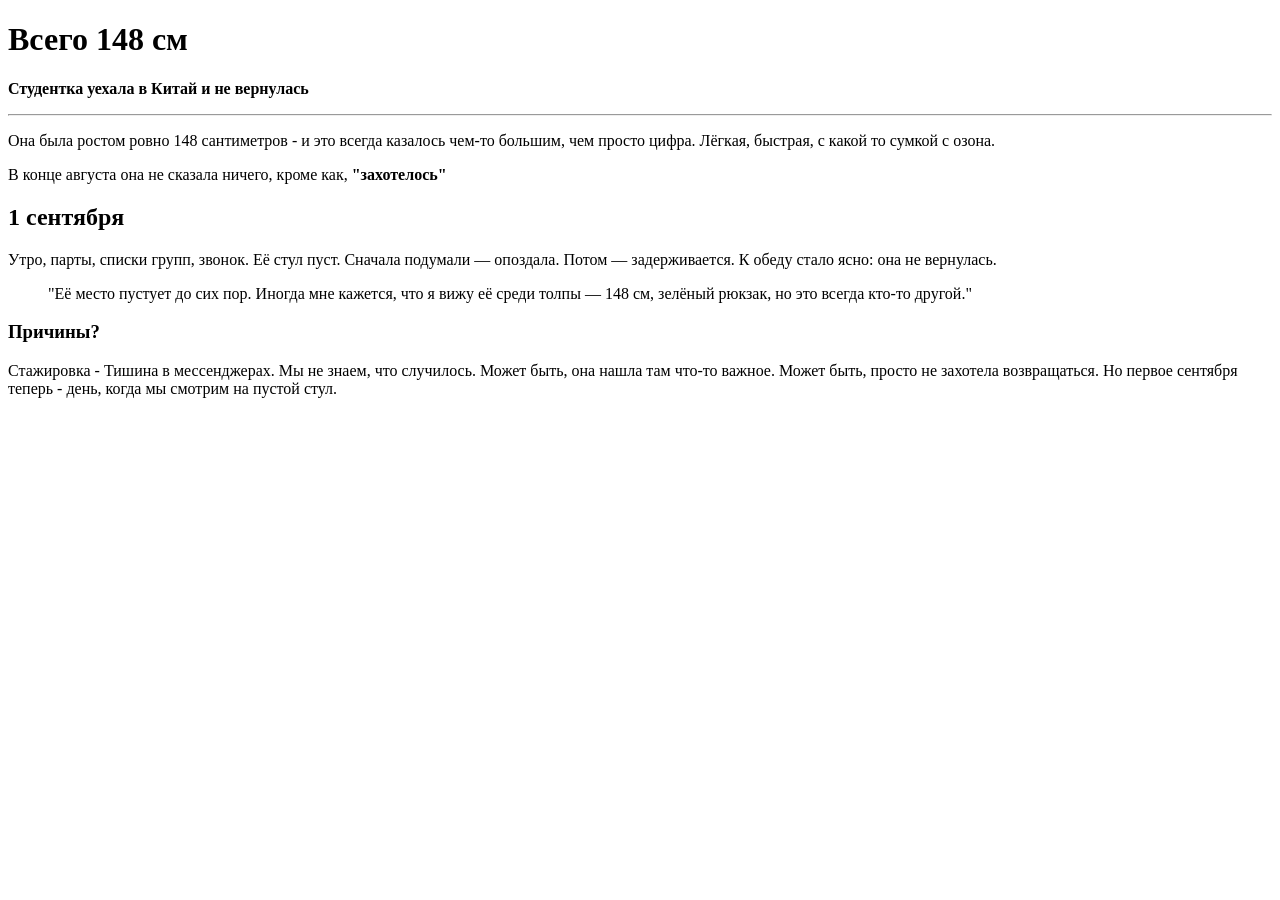
<file: lesson_1/index.html>
<!DOCTYPE html>
<html lang="ru">
<head>
    <meta charset="UTF-8">
    <meta name="viewport" content="width=device-width, initial-scale=1.0">
    <title>148 см · Студентка, уехавшая в Китай</title>
</head>
<body>

    <h1>Всего 148 см</h1>
    <p><strong>Студентка уехала в Китай и не вернулась</strong></p>
    <hr>
    <p>
        Она была ростом ровно 148 сантиметров - 
        и это всегда казалось чем-то большим, чем просто цифра. 
        Лёгкая, быстрая, с какой то сумкой с озона.
    </p>
    <p>
        В конце августа она не сказала ничего, кроме как, <strong>"захотелось"</strong>
    </p>
    <p>
        <h2>1 сентября</h2> 
    <p> Утро, парты, 
        списки групп, звонок. Её стул пуст. 
        Сначала подумали — опоздала. Потом — задерживается. 
        К обеду стало ясно: она не вернулась.
    </p>

    <blockquote>
        "Её место пустует до сих пор. Иногда мне кажется, 
        что я вижу её среди толпы — 148 см, зелёный рюкзак, 
        но это всегда кто-то другой."
    </blockquote>

    <h3>Причины?</h3>
    <p>
        Стажировка - Тишина в мессенджерах. 
        Мы не знаем, что случилось. Может быть, она нашла там что-то важное. 
        Может быть, просто не захотела возвращаться. 
        Но первое сентября теперь - день, когда мы смотрим на пустой стул.
    </p>

</body>
</html>
</file>
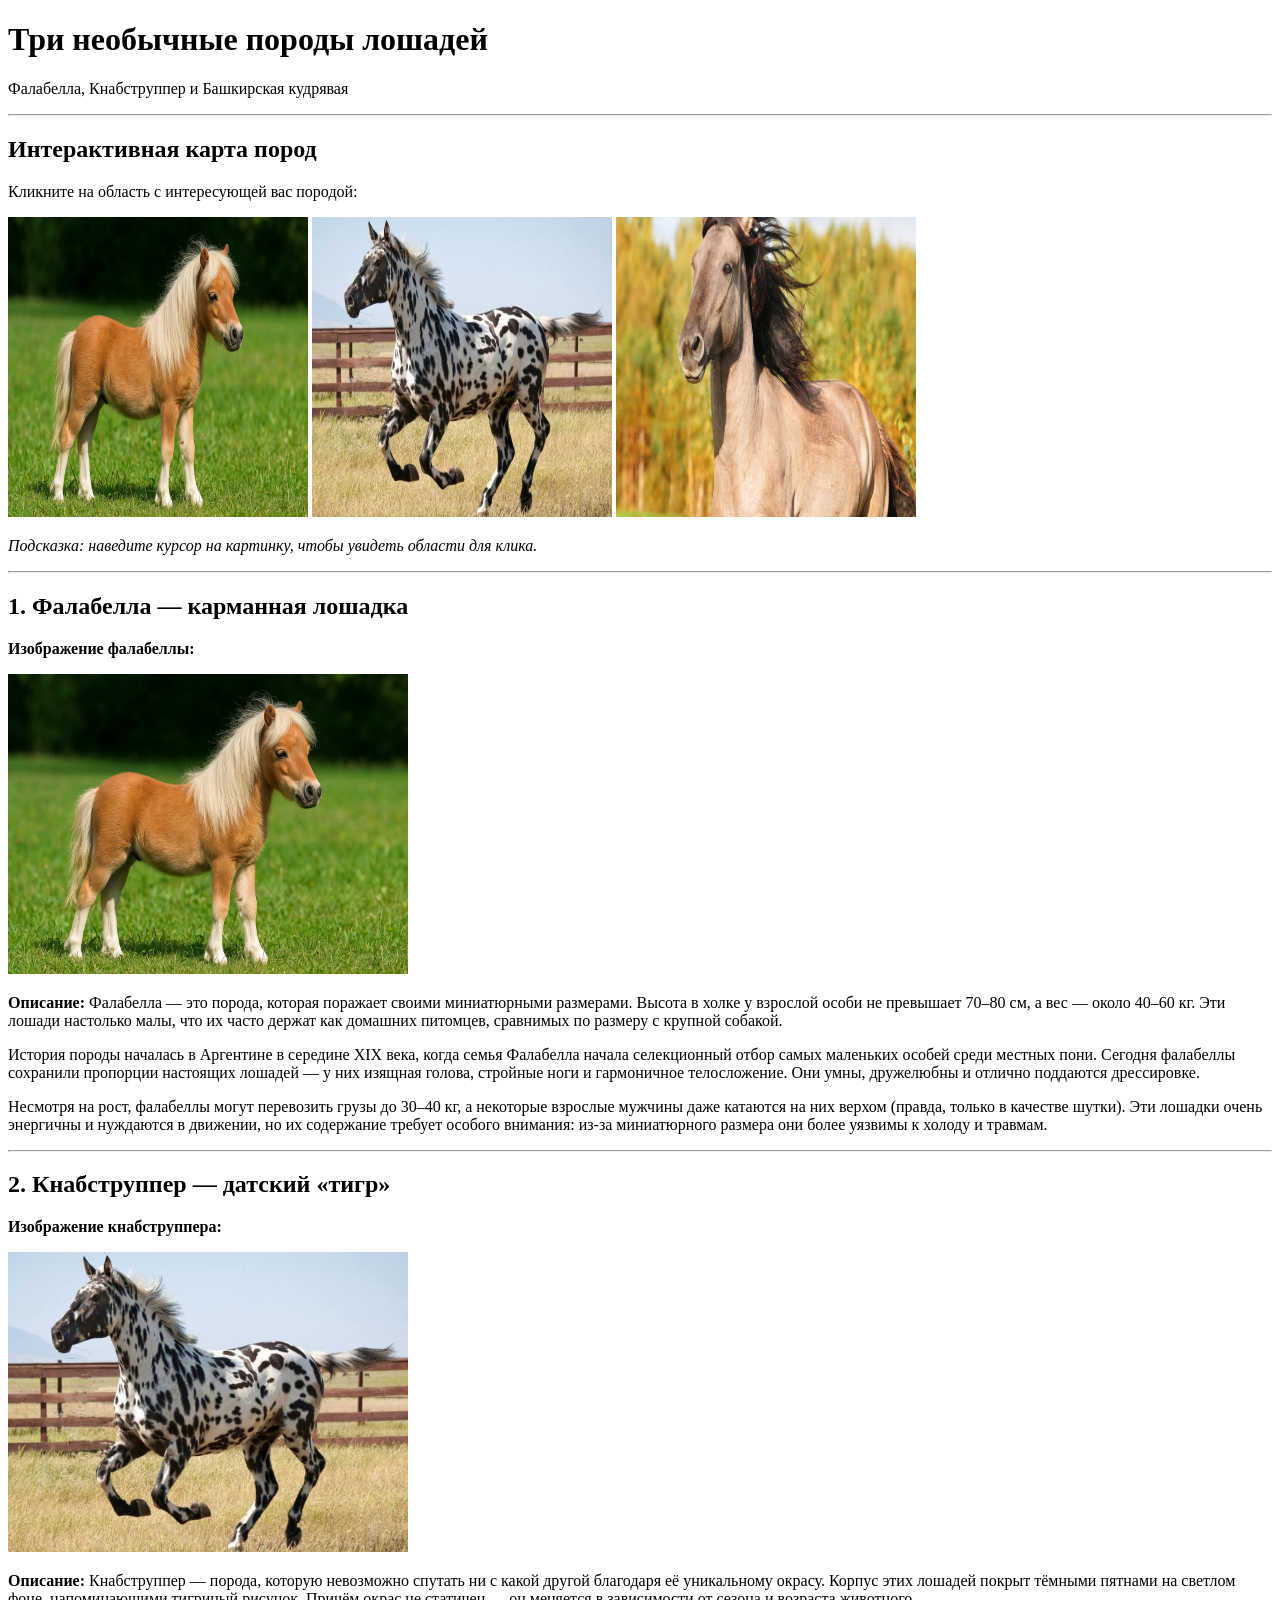
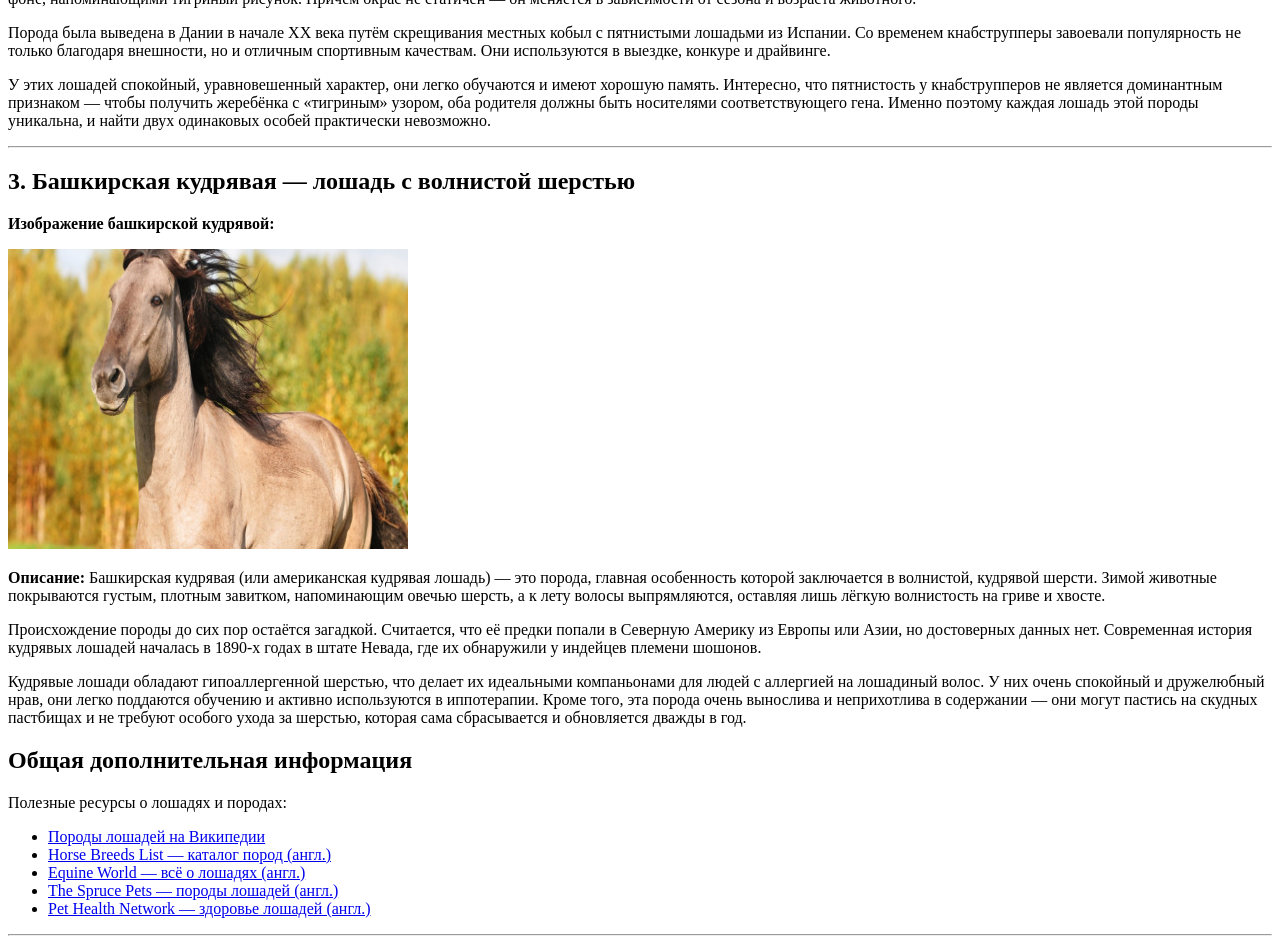
<file: lesson_2-horse/index.html>
<!DOCTYPE html>
<html lang="ru">
<head>
    <meta charset="UTF-8">
    <meta name="viewport" content="width=device-width, initial-scale=1.0">
    <title>Необычные породы лошадей</title>
</head>
<body>

    <header>
        <h1>Три необычные породы лошадей</h1>
        <p>Фалабелла, Кнабструппер и Башкирская кудрявая</p>
        <hr>
    </header>

    <main>

        <!-- ======== ИНТЕРАКТИВНАЯ КАРТА ======== -->
        <section>
            <h2>Интерактивная карта пород</h2>
            <p>Кликните на область с интересующей вас породой:</p>

            <img src="pictures/falabella.jpg" alt="Фалабелла — миниатюрная лошадь" width="300" height="300" usemap="#horsemap">
            <img src="pictures/knab.jpg" alt="Кнабструппер — пятнистая лошадь" width="300" height="300"usemap="#horsemap2">
            <img src="pictures/bashk.jpg" alt="Башкирская кудрявая лошадь" width="300" height="300"usemap="#horsemap3">

            <map name="horsemap">
                <area shape="rect" coords="0,0,266,500" href="#falabella" alt="Фалабелла">
            </map>


            <map name="horsemap2">
                <area shape="rect" coords="0,0,266,500" href="#knabstrupper" alt="Кнабструппер">
            </map>


            <map name="horsemap3">
                <area shape="rect" coords="0,0,266,500" href="#bashkir" alt="Башкирская кудрявая">
            </map>

            <p><i>Подсказка: наведите курсор на картинку, чтобы увидеть области для клика.</i></p>
            <hr>
        </section>

        <!-- ====== 1. ФАЛАБЕЛЛА ====== -->
        <section id="falabella">
            <h2>1. Фалабелла — карманная лошадка</h2>

            <p><b>Изображение фалабеллы:</b></p>
            
            <picture>
                <source srcset="pictures/falabella_small.jpg" media="(max-width: 480px)">
                <source srcset="pictures/falabella_medium.jpg" media="(max-width: 768px)">
                <source srcset="pictures/falabella_large.jpg" media="(max-width: 1024px)">
                <img src="pictures/falabella.jpg" alt="Фалабелла — миниатюрная лошадь" width="400" height="300">
            </picture>

            <p><b>Описание:</b> Фалабелла — это порода, которая поражает своими миниатюрными размерами. Высота в холке у взрослой особи не превышает 70–80 см, а вес — около 40–60 кг. Эти лошади настолько малы, что их часто держат как домашних питомцев, сравнимых по размеру с крупной собакой.</p>
            <p>История породы началась в Аргентине в середине XIX века, когда семья Фалабелла начала селекционный отбор самых маленьких особей среди местных пони. Сегодня фалабеллы сохранили пропорции настоящих лошадей — у них изящная голова, стройные ноги и гармоничное телосложение. Они умны, дружелюбны и отлично поддаются дрессировке.</p>
            <p>Несмотря на рост, фалабеллы могут перевозить грузы до 30–40 кг, а некоторые взрослые мужчины даже катаются на них верхом (правда, только в качестве шутки). Эти лошадки очень энергичны и нуждаются в движении, но их содержание требует особого внимания: из-за миниатюрного размера они более уязвимы к холоду и травмам.</p>

            <hr>
        </section>

        <!-- ====== 2. КНАБСТРУППЕР ====== -->
        <section id="knabstrupper">
            <h2>2. Кнабструппер — датский «тигр»</h2>

            <p><b>Изображение кнабструппера:</b></p>
            <picture>
                <source srcset="pictures/knab_small.jpg" media="(max-width: 480px)">
                <source srcset="pictures/knab_medium.jpg" media="(max-width: 768px)">
                <source srcset="pictures/knab_large.jpg" media="(max-width: 1024px)">
                <img src="pictures/knab.jpg" alt="Кнабструппер — пятнистая лошадь" width="400" height="300">
            </picture>

            <p><b>Описание:</b> Кнабструппер — порода, которую невозможно спутать ни с какой другой благодаря её уникальному окрасу. Корпус этих лошадей покрыт тёмными пятнами на светлом фоне, напоминающими тигриный рисунок. Причём окрас не статичен — он меняется в зависимости от сезона и возраста животного.</p>
            <p>Порода была выведена в Дании в начале XX века путём скрещивания местных кобыл с пятнистыми лошадьми из Испании. Со временем кнабструпперы завоевали популярность не только благодаря внешности, но и отличным спортивным качествам. Они используются в выездке, конкуре и драйвинге.</p>
            <p>У этих лошадей спокойный, уравновешенный характер, они легко обучаются и имеют хорошую память. Интересно, что пятнистость у кнабструпперов не является доминантным признаком — чтобы получить жеребёнка с «тигриным» узором, оба родителя должны быть носителями соответствующего гена. Именно поэтому каждая лошадь этой породы уникальна, и найти двух одинаковых особей практически невозможно.</p>

            <hr>
        </section>

        <!-- ====== 3. БАШКИРСКАЯ КУДРЯВАЯ ====== -->
        <section id="bashkir">
            <h2>3. Башкирская кудрявая — лошадь с волнистой шерстью</h2>

            <p><b>Изображение башкирской кудрявой:</b></p>
            
            <picture>
                <source srcset="pictures/bashkir_small.jpg" media="(max-width: 480px)">
                <source srcset="pictures/bashkir_medium.jpg" media="(max-width: 768px)">
                <source srcset="pictures/bashkir_large.jpg" media="(max-width: 1024px)">
                <img src="pictures/bashk.jpg" alt="Башкирская кудрявая лошадь" width="400" height="300">
            </picture>

            <p><b>Описание:</b> Башкирская кудрявая (или американская кудрявая лошадь) — это порода, главная особенность которой заключается в волнистой, кудрявой шерсти. Зимой животные покрываются густым, плотным завитком, напоминающим овечью шерсть, а к лету волосы выпрямляются, оставляя лишь лёгкую волнистость на гриве и хвосте.</p>
            <p>Происхождение породы до сих пор остаётся загадкой. Считается, что её предки попали в Северную Америку из Европы или Азии, но достоверных данных нет. Современная история кудрявых лошадей началась в 1890-х годах в штате Невада, где их обнаружили у индейцев племени шошонов.</p>
            <p>Кудрявые лошади обладают гипоаллергенной шерстью, что делает их идеальными компаньонами для людей с аллергией на лошадиный волос. У них очень спокойный и дружелюбный нрав, они легко поддаются обучению и активно используются в иппотерапии. Кроме того, эта порода очень вынослива и неприхотлива в содержании — они могут пастись на скудных пастбищах и не требуют особого ухода за шерстью, которая сама сбрасывается и обновляется дважды в год.</p>
        </section>

        <!-- ======== РАЗДЕЛ С ОБЩЕЙ ДОПОЛНИТЕЛЬНОЙ ИНФОРМАЦИЕЙ ======== -->
        <section>
            <h2>Общая дополнительная информация</h2>
            <p>Полезные ресурсы о лошадях и породах:</p>
            <ul>
                <li><a href="https://ru.wikipedia.org/wiki/Породы_лошадей" target="_blank">Породы лошадей на Википедии</a></li>
                <li><a href="https://www.horsebreedslist.com/" target="_blank">Horse Breeds List — каталог пород (англ.)</a></li>
                <li><a href="https://www.equineworld.co.uk/" target="_blank">Equine World — всё о лошадях (англ.)</a></li>
                <li><a href="https://www.thesprucepets.com/horse-breeds-4162024" target="_blank">The Spruce Pets — породы лошадей (англ.)</a></li>
                <li><a href="https://www.pethealthnetwork.com/" target="_blank">Pet Health Network — здоровье лошадей (англ.)</a></li>
            </ul>
            <hr>
        </section>

    </main>

</body>
</html>
</file>
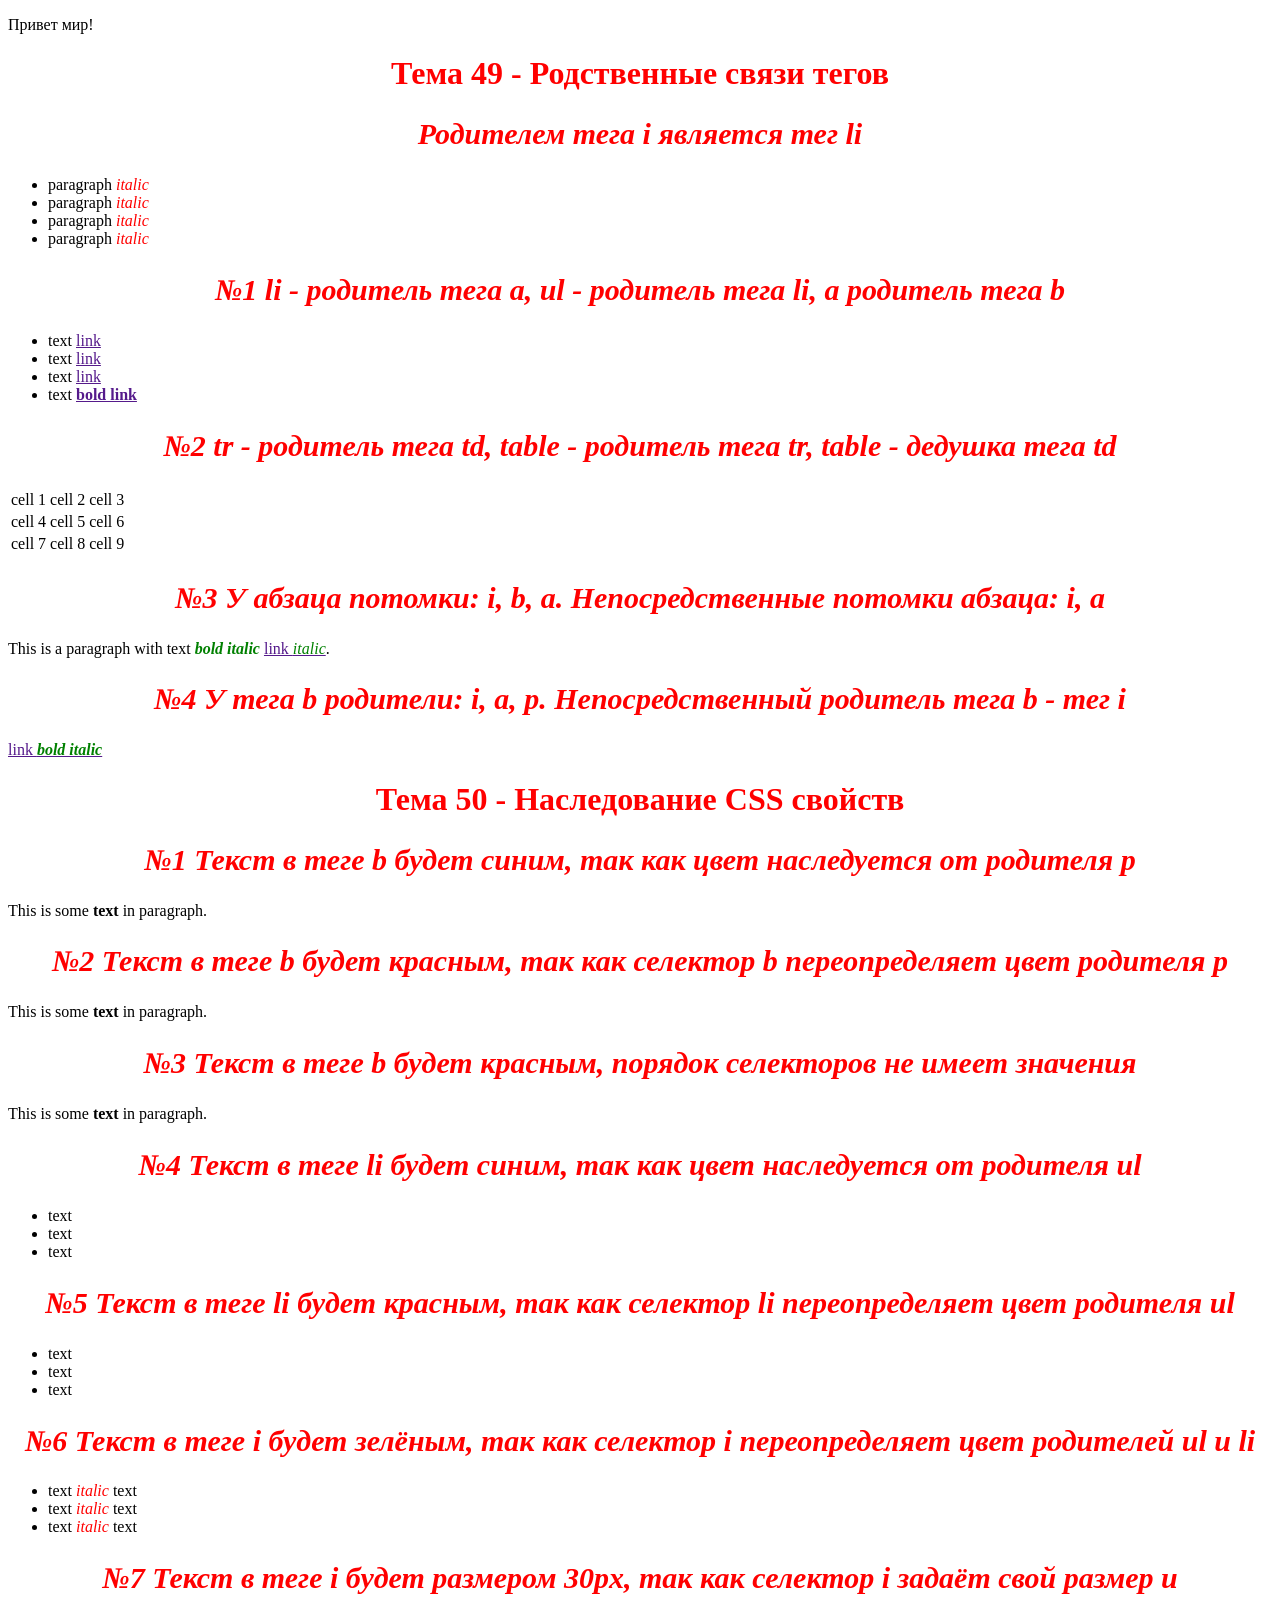
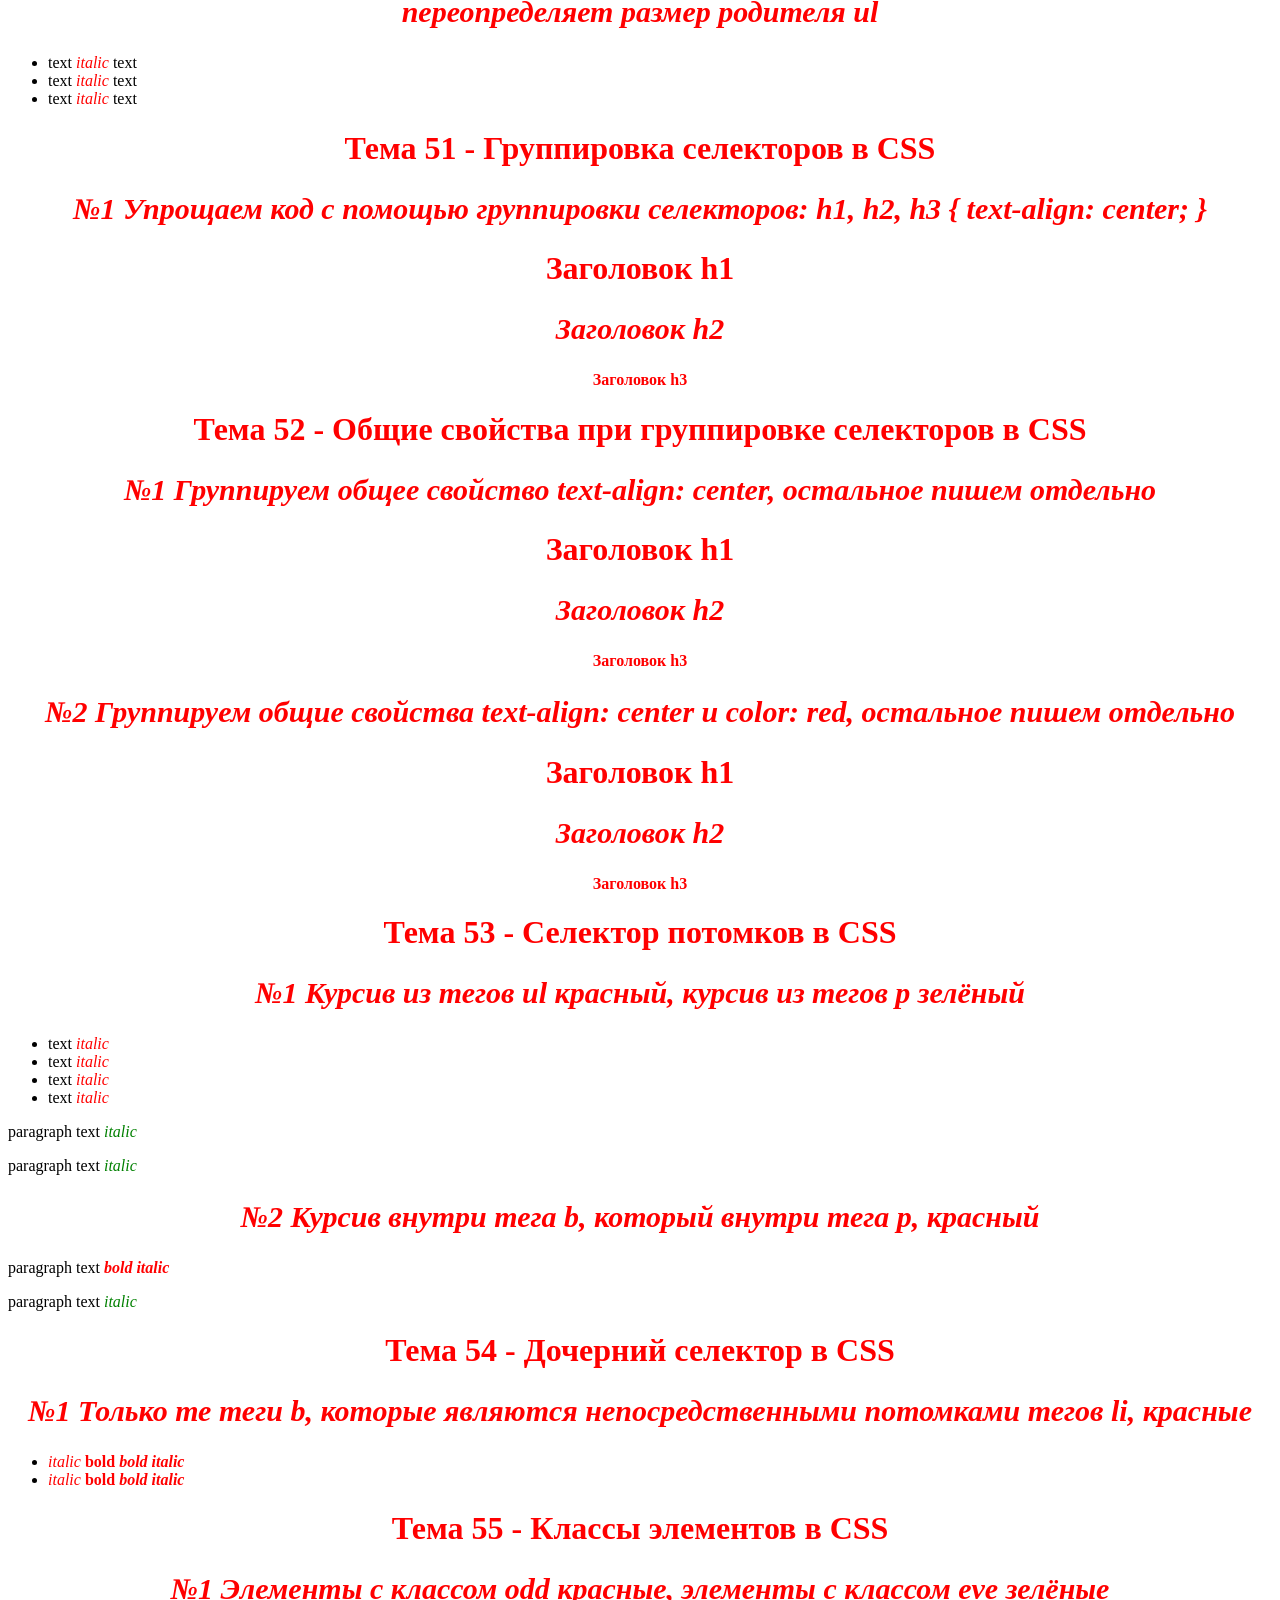
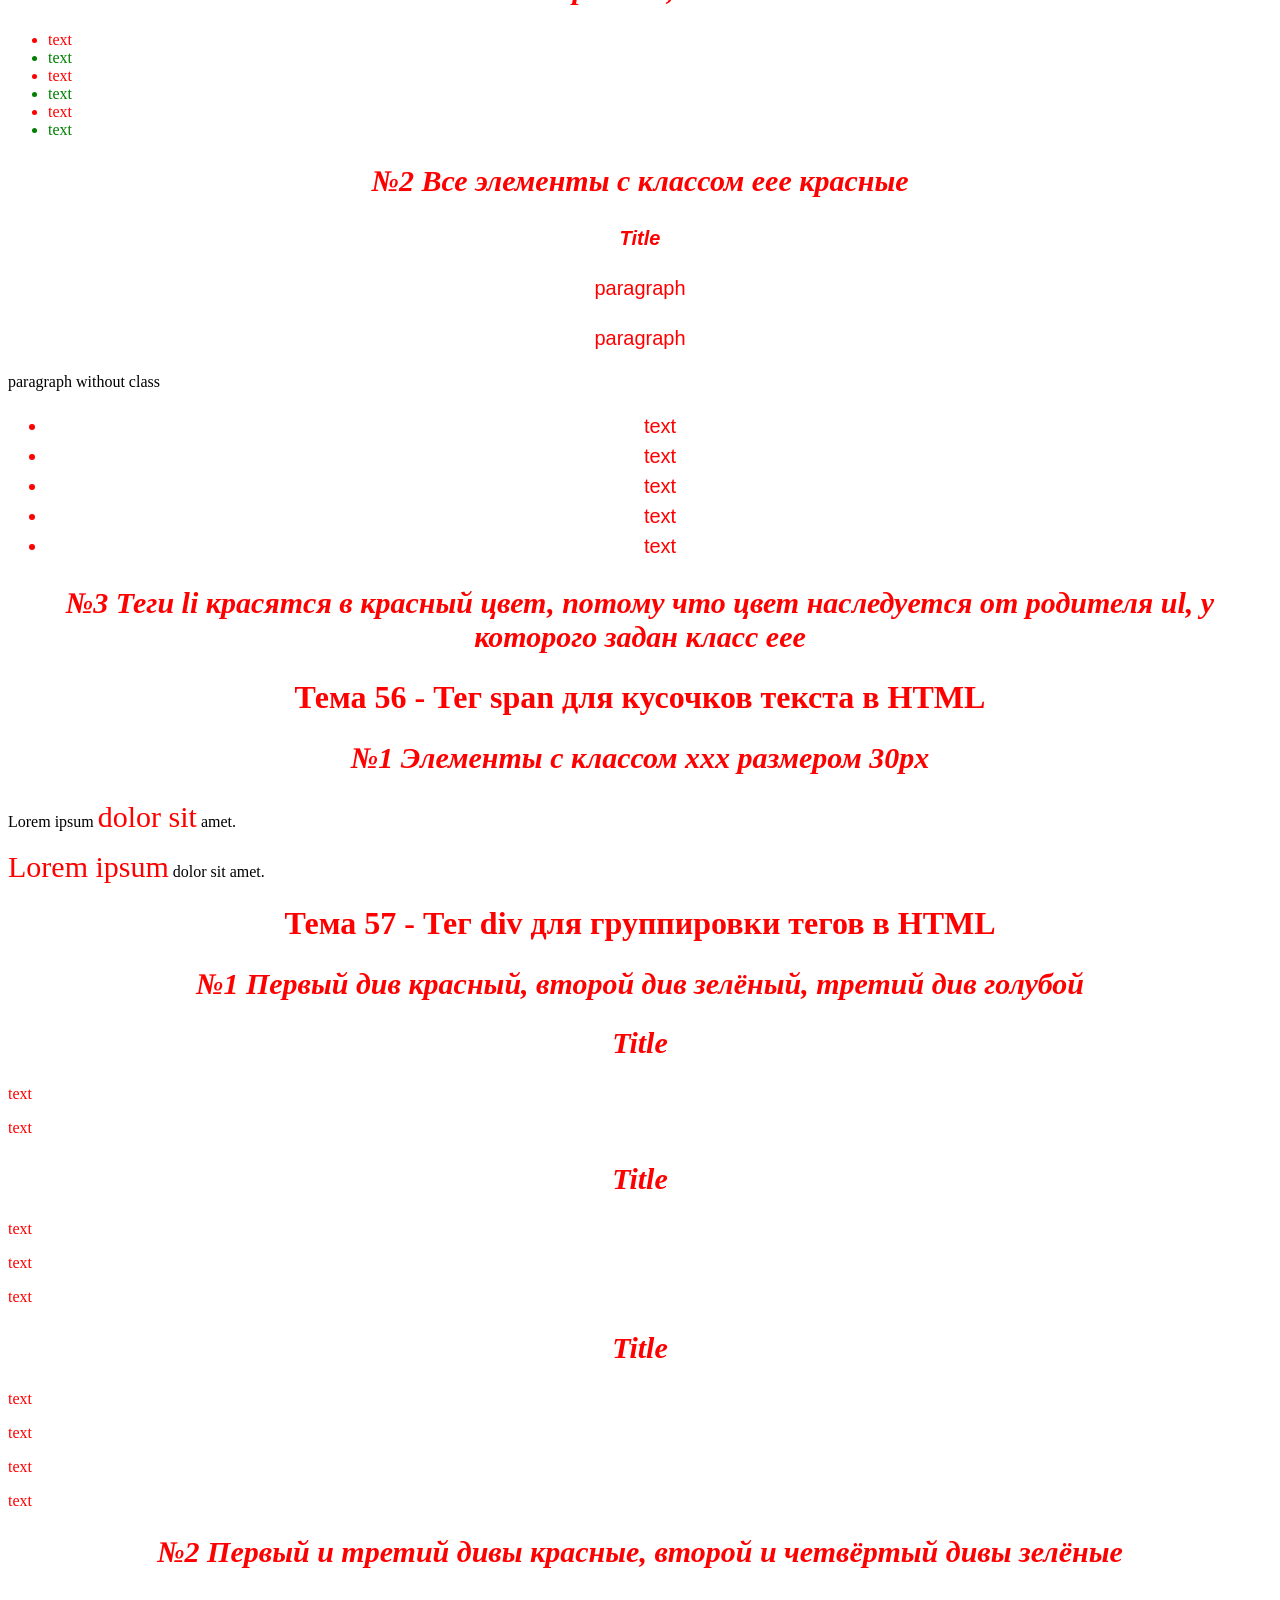
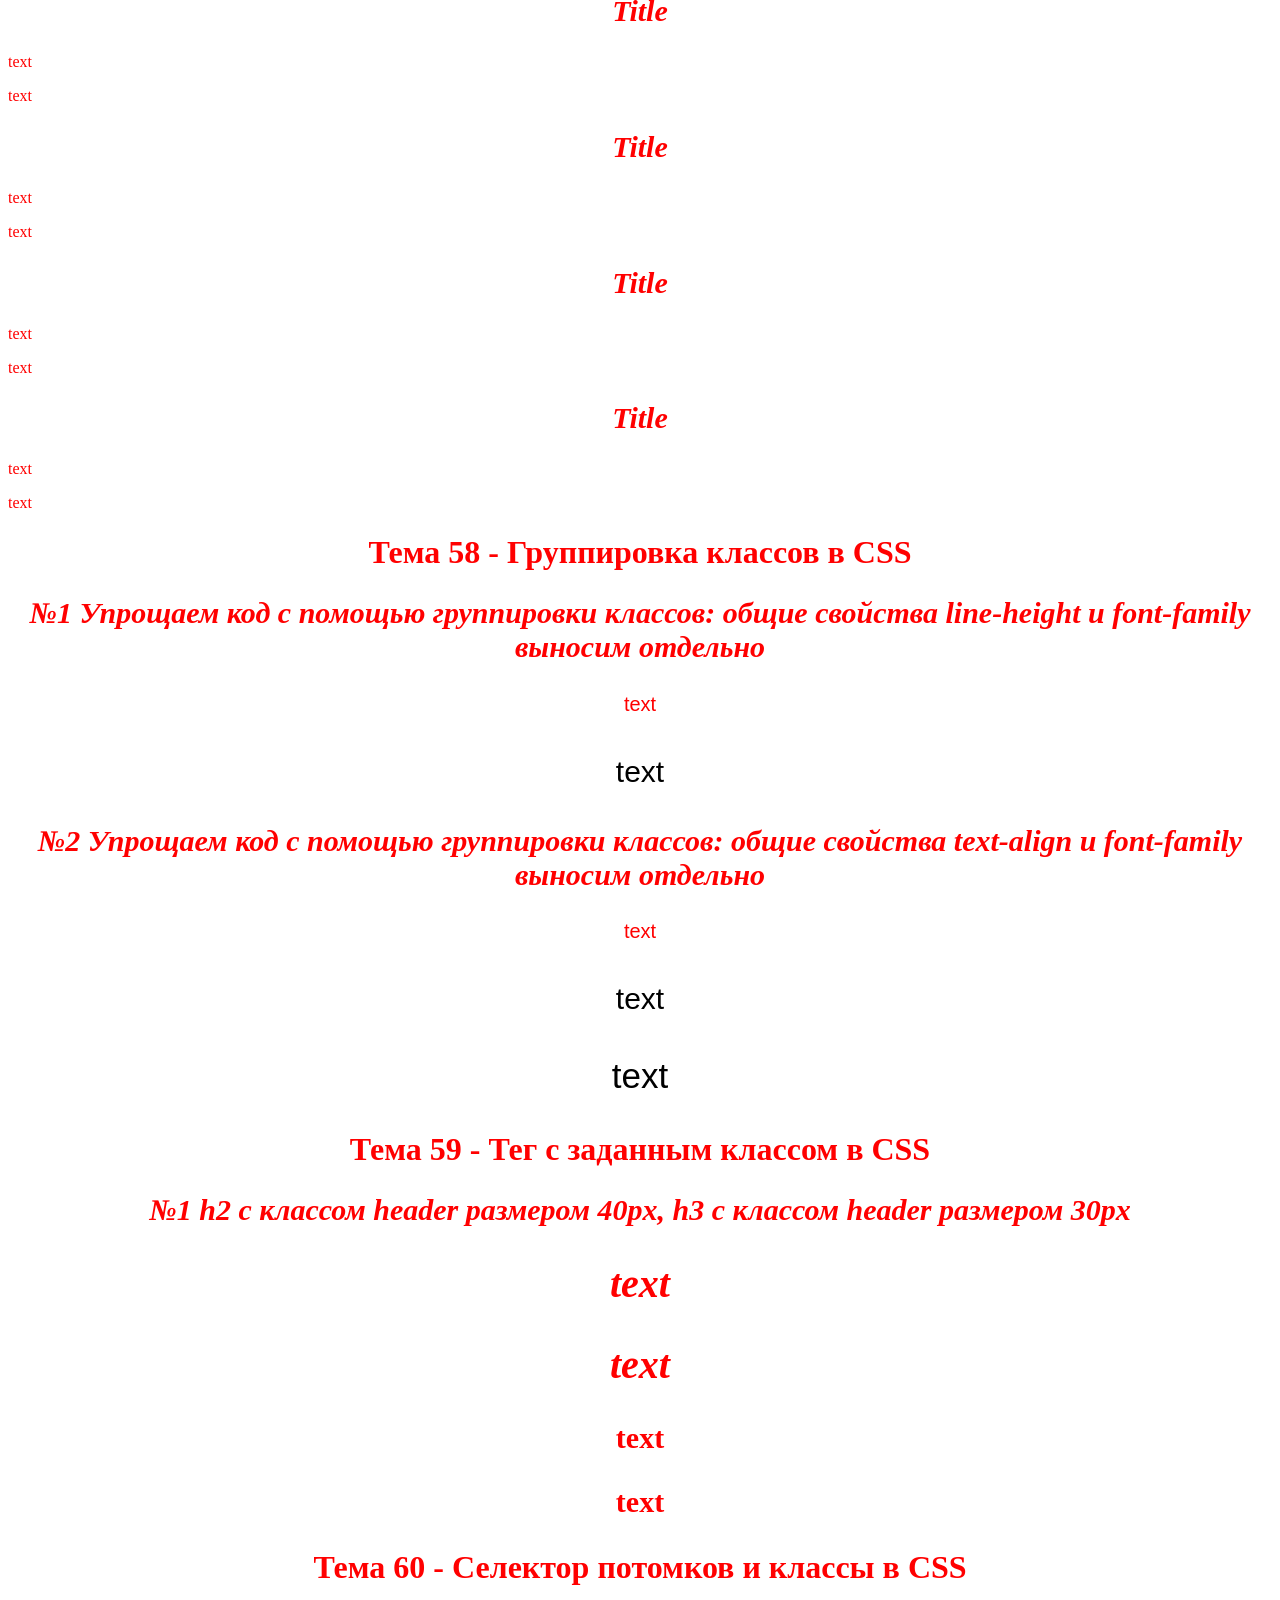
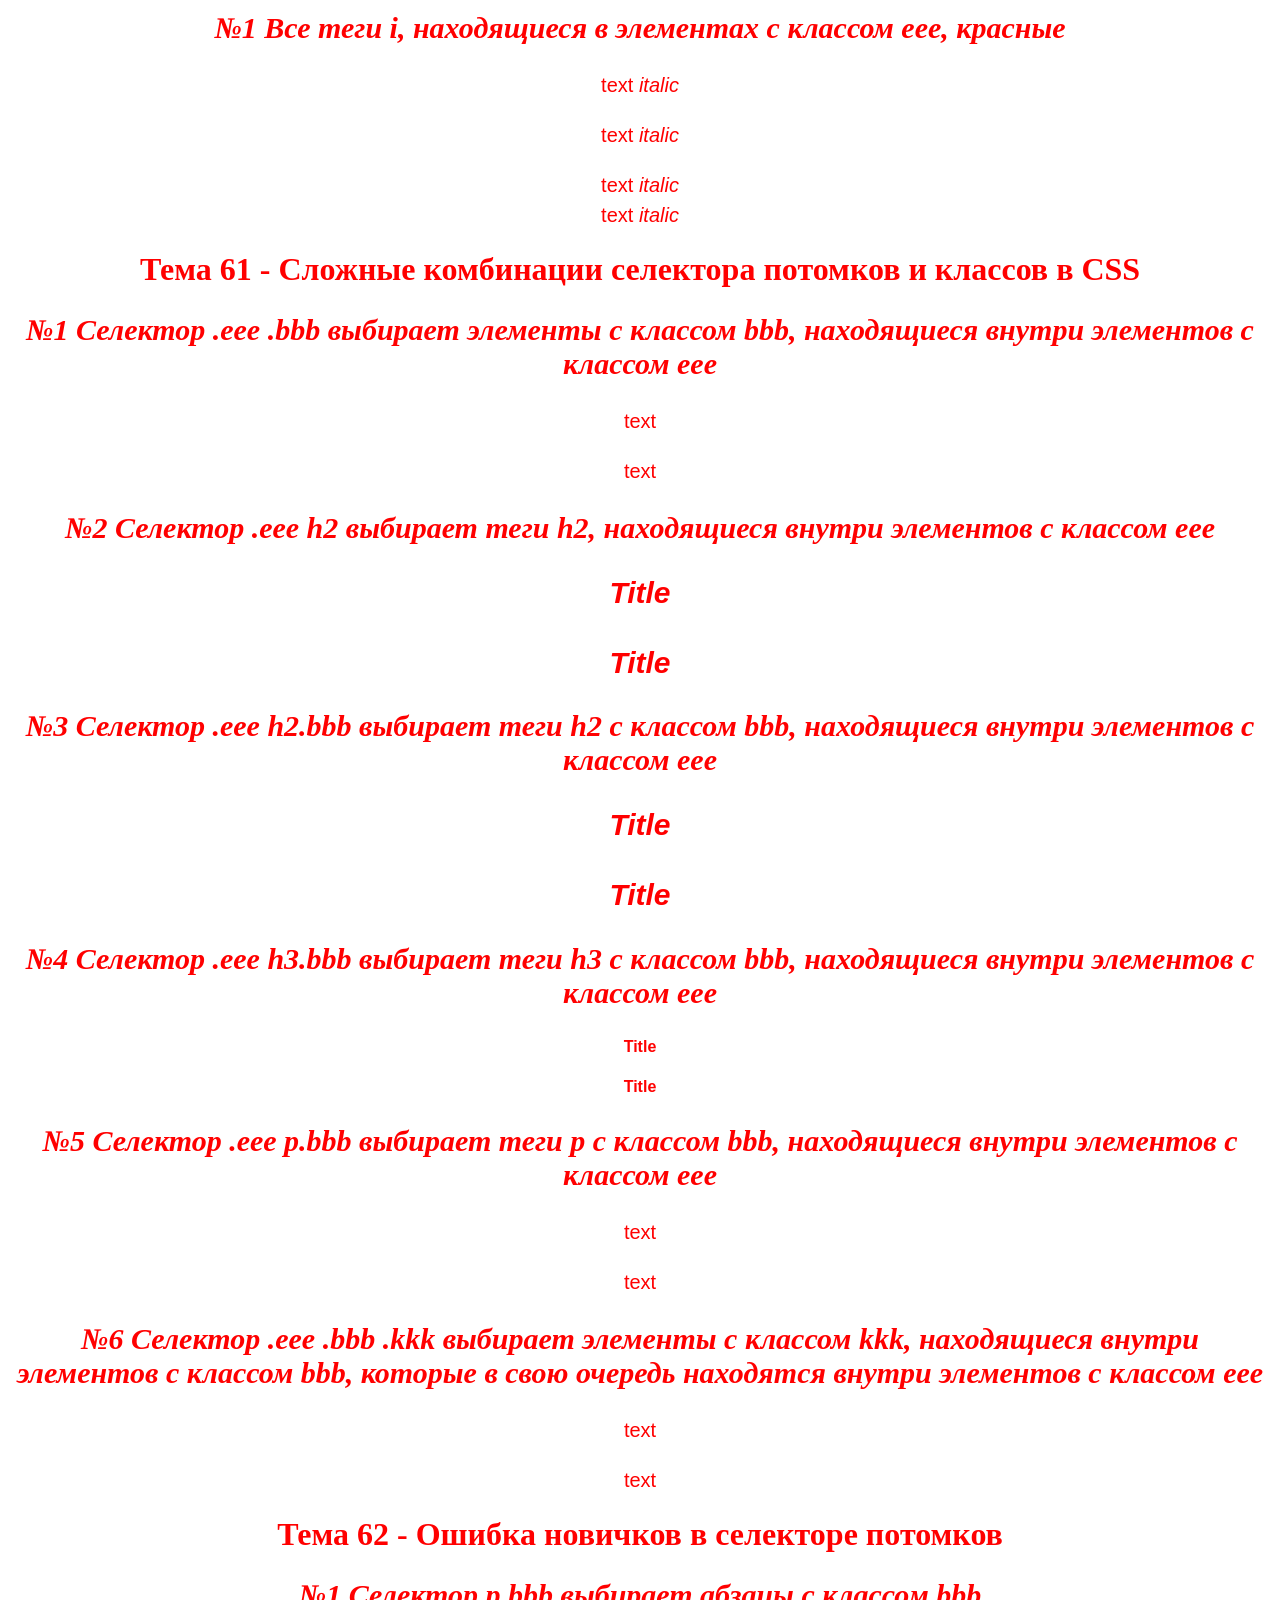
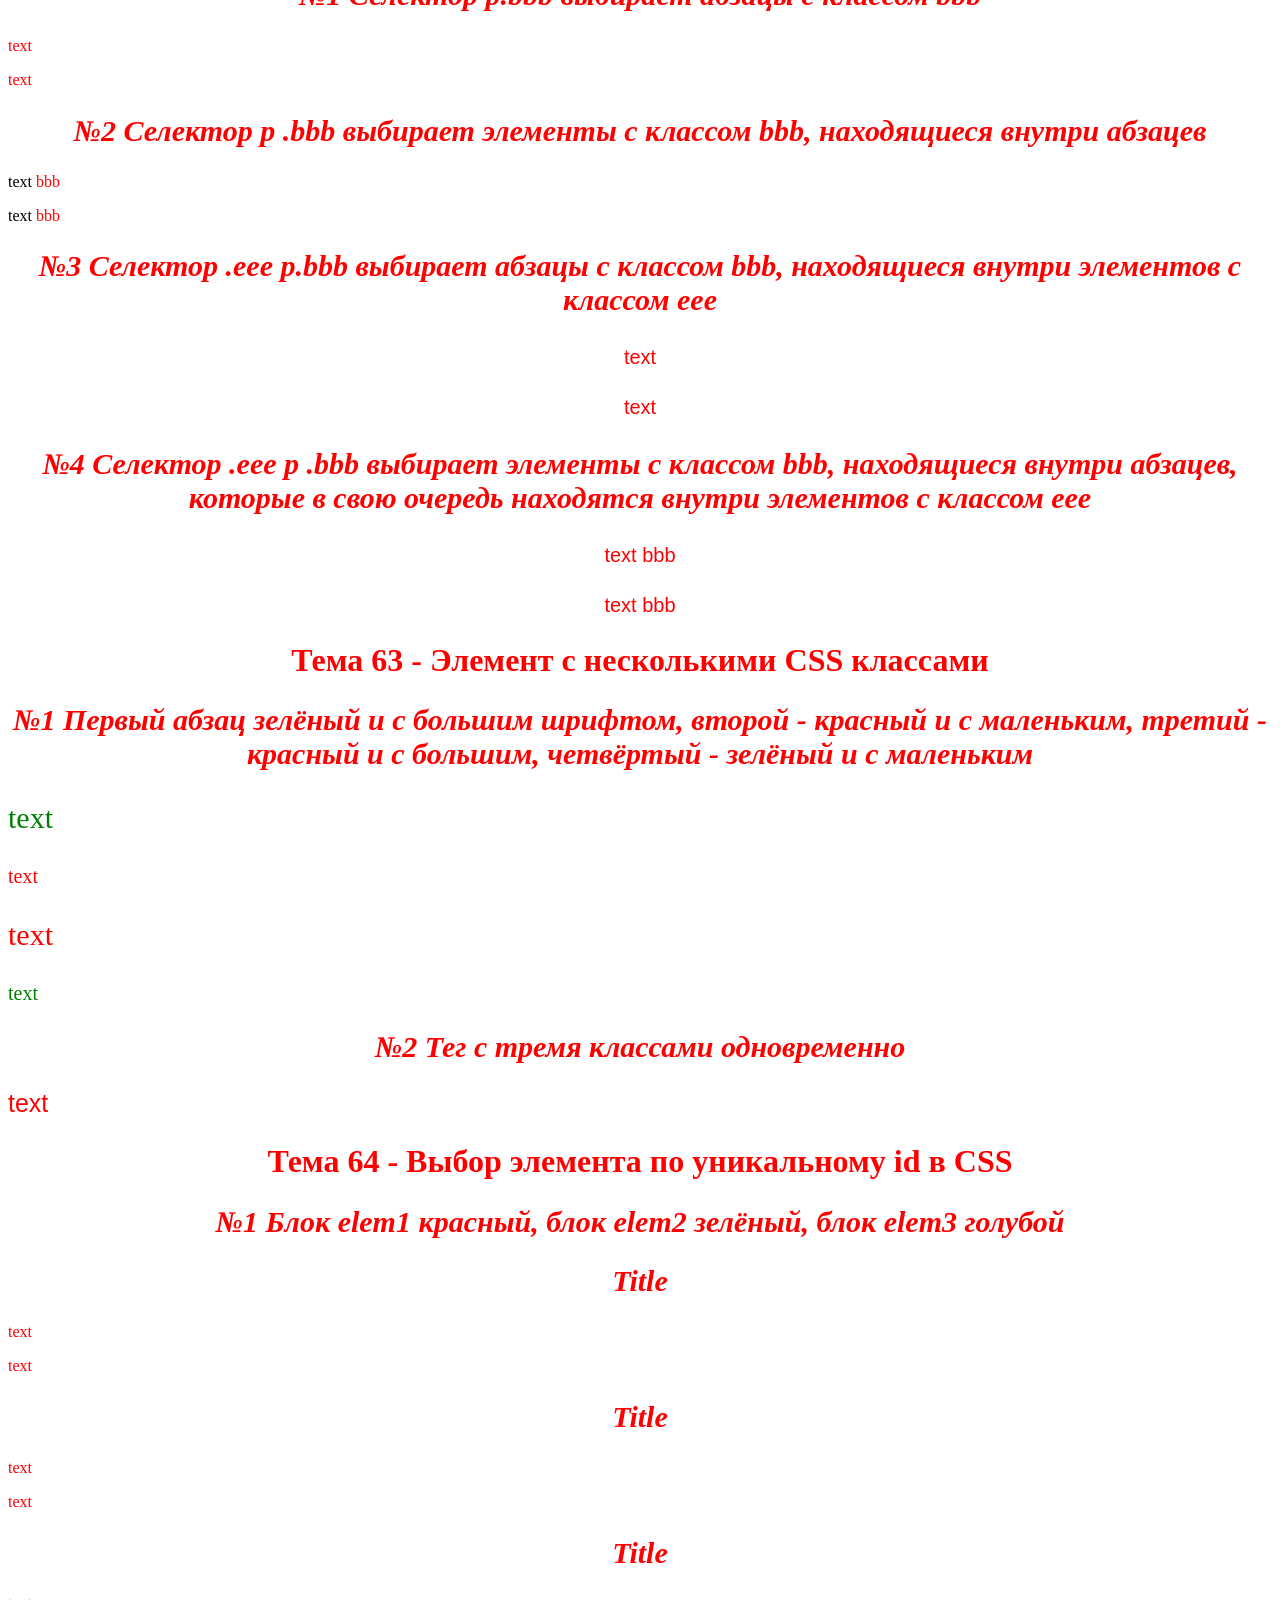
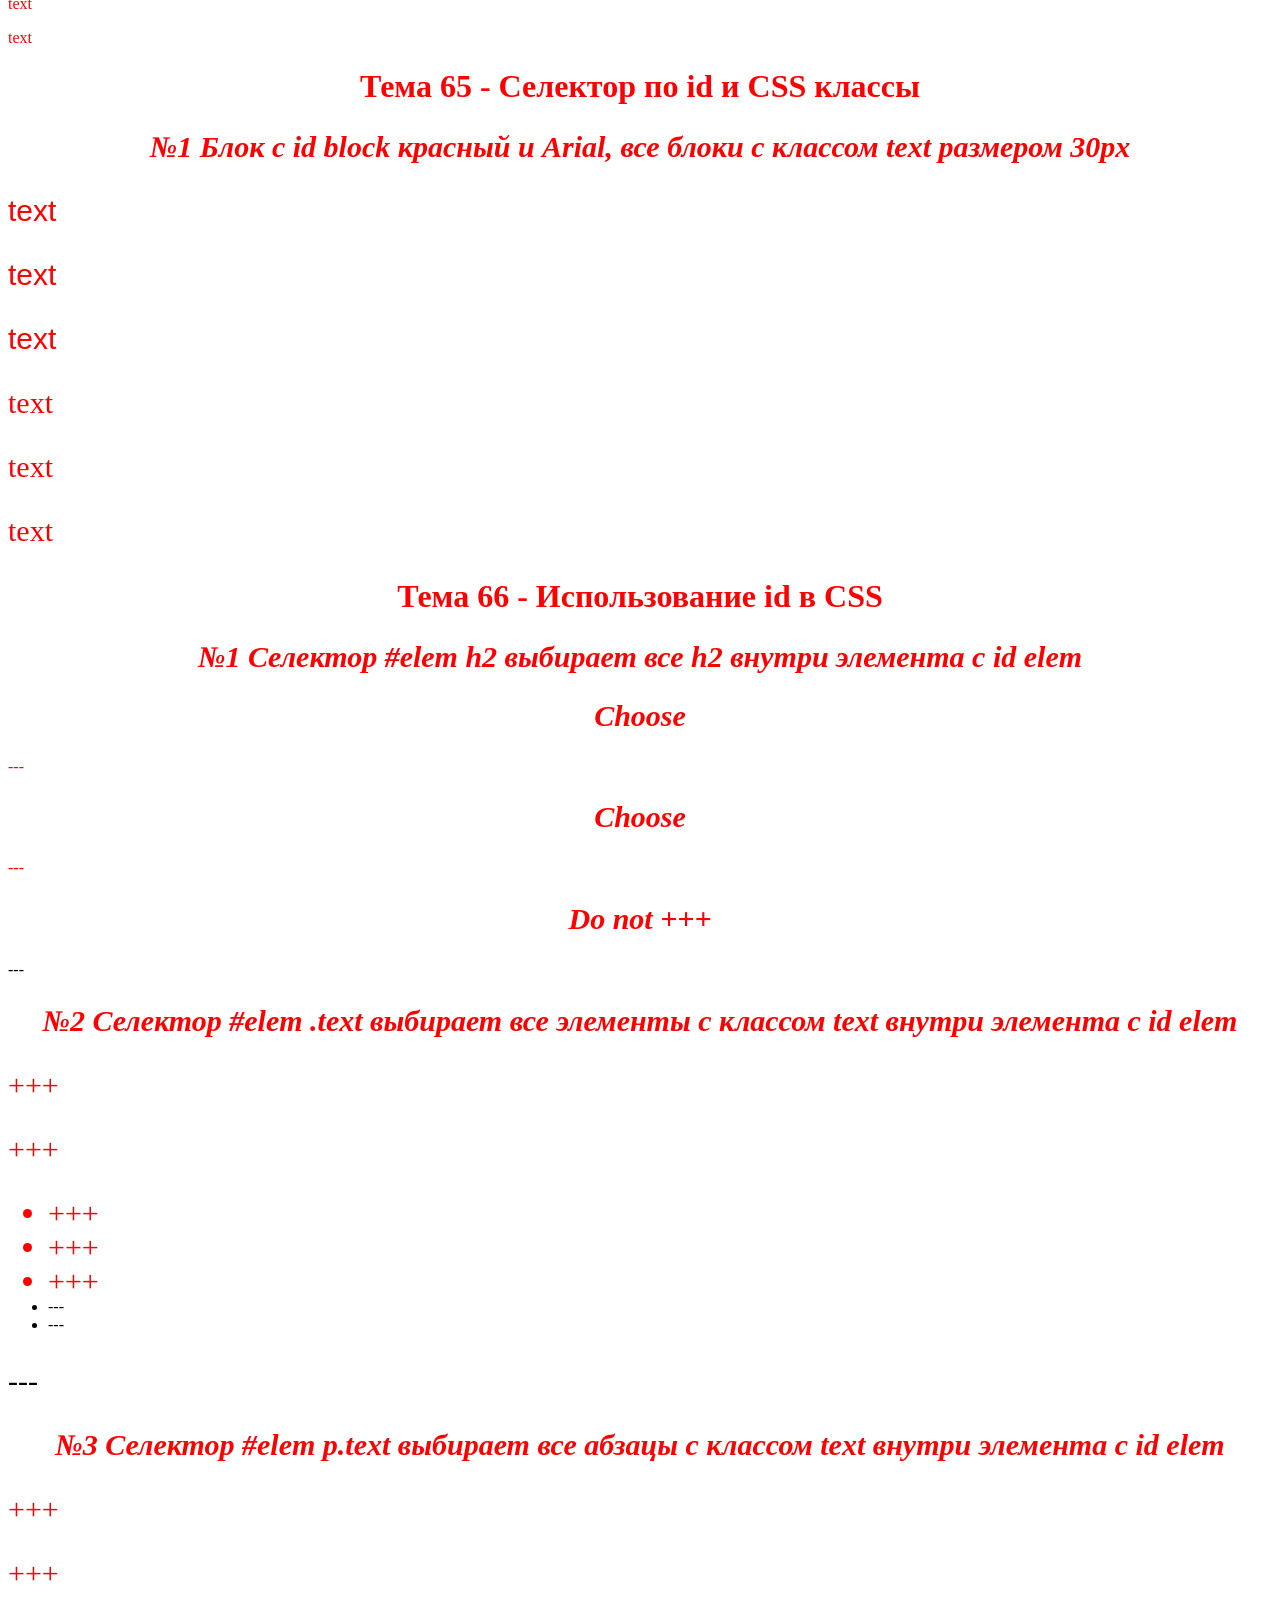
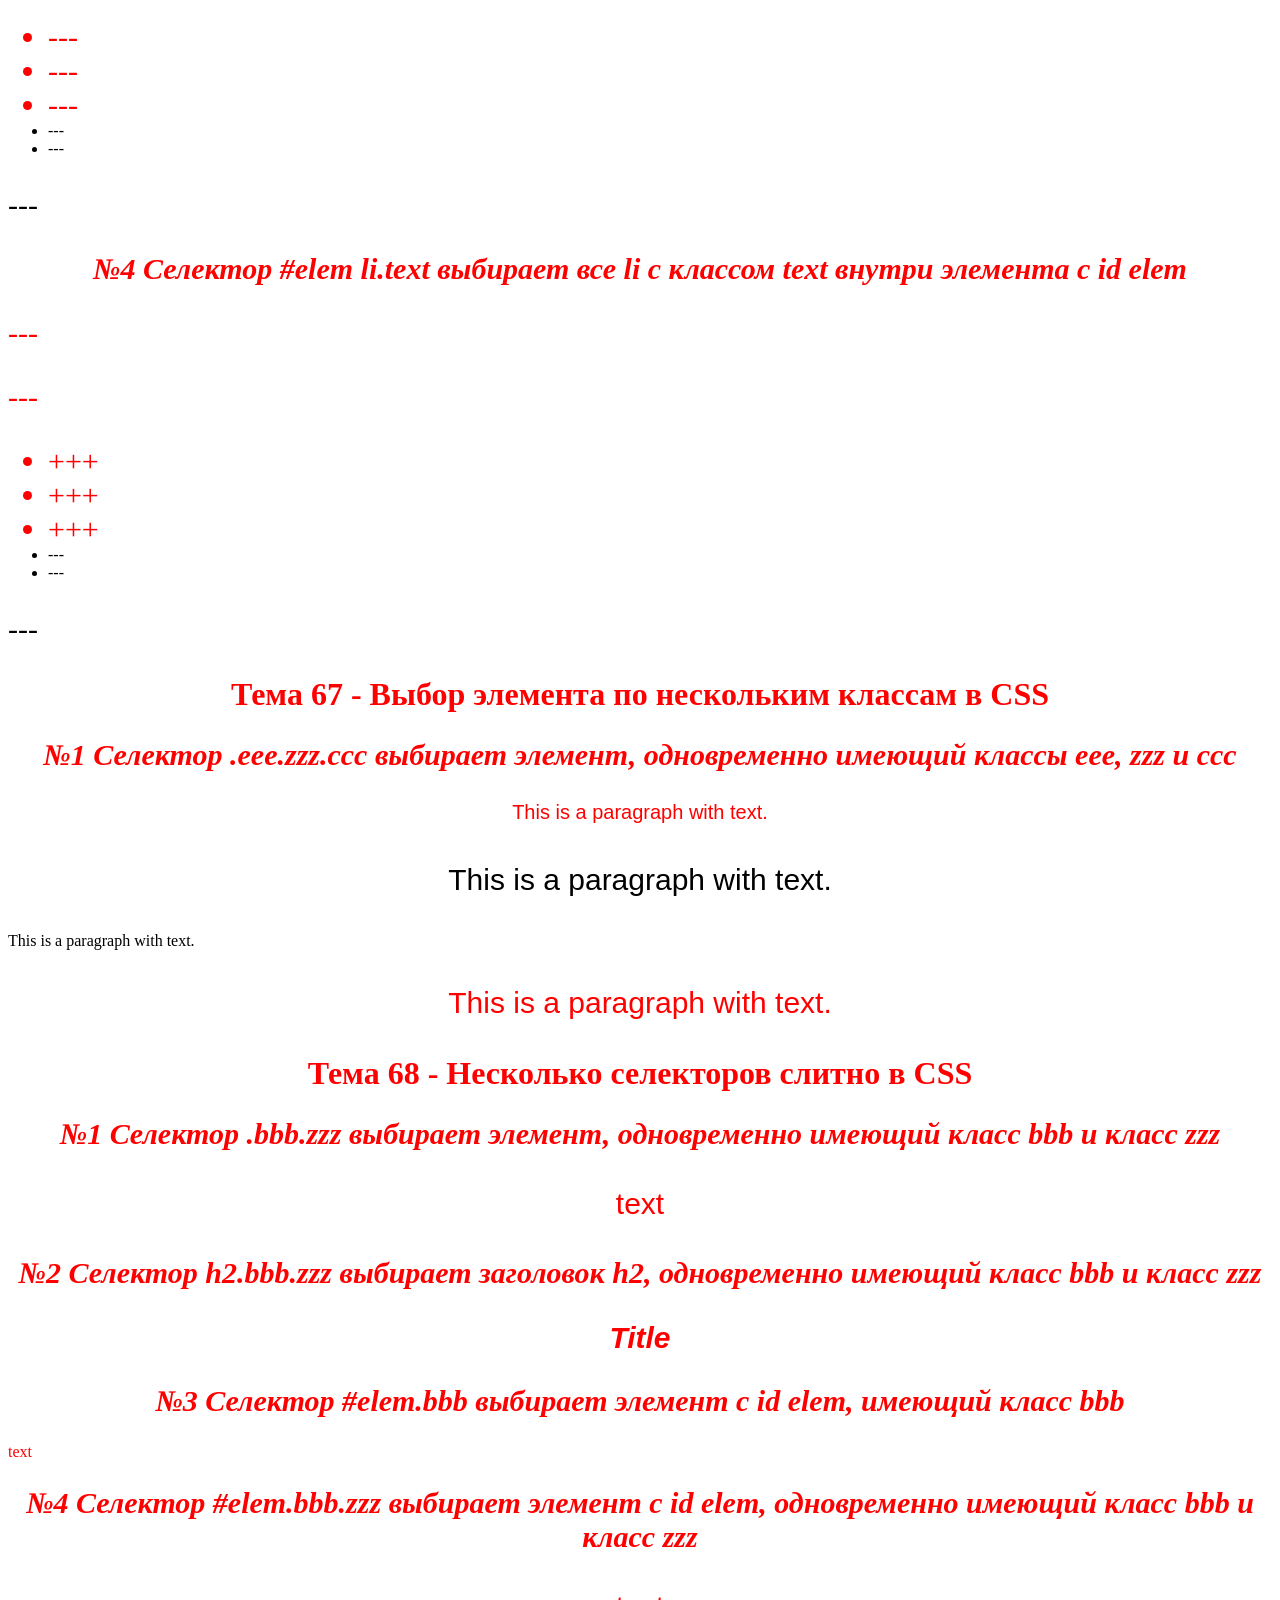
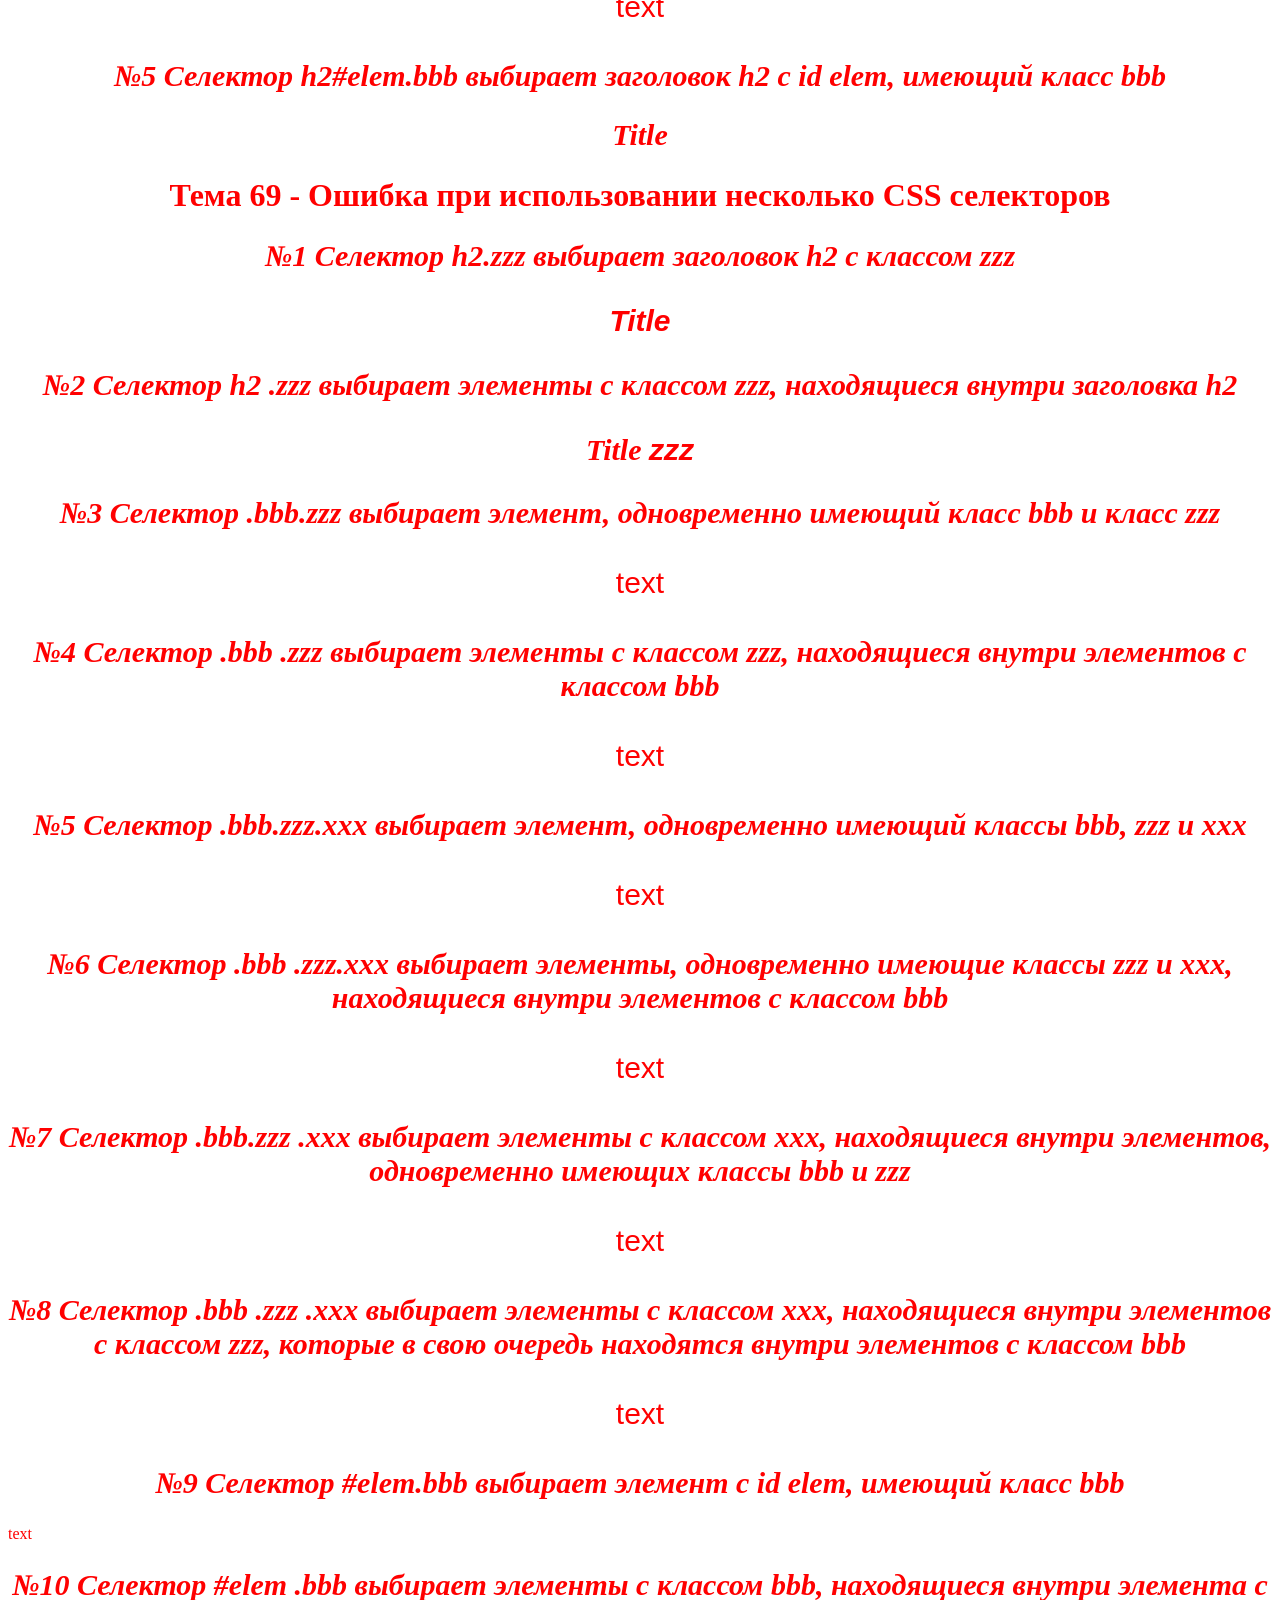
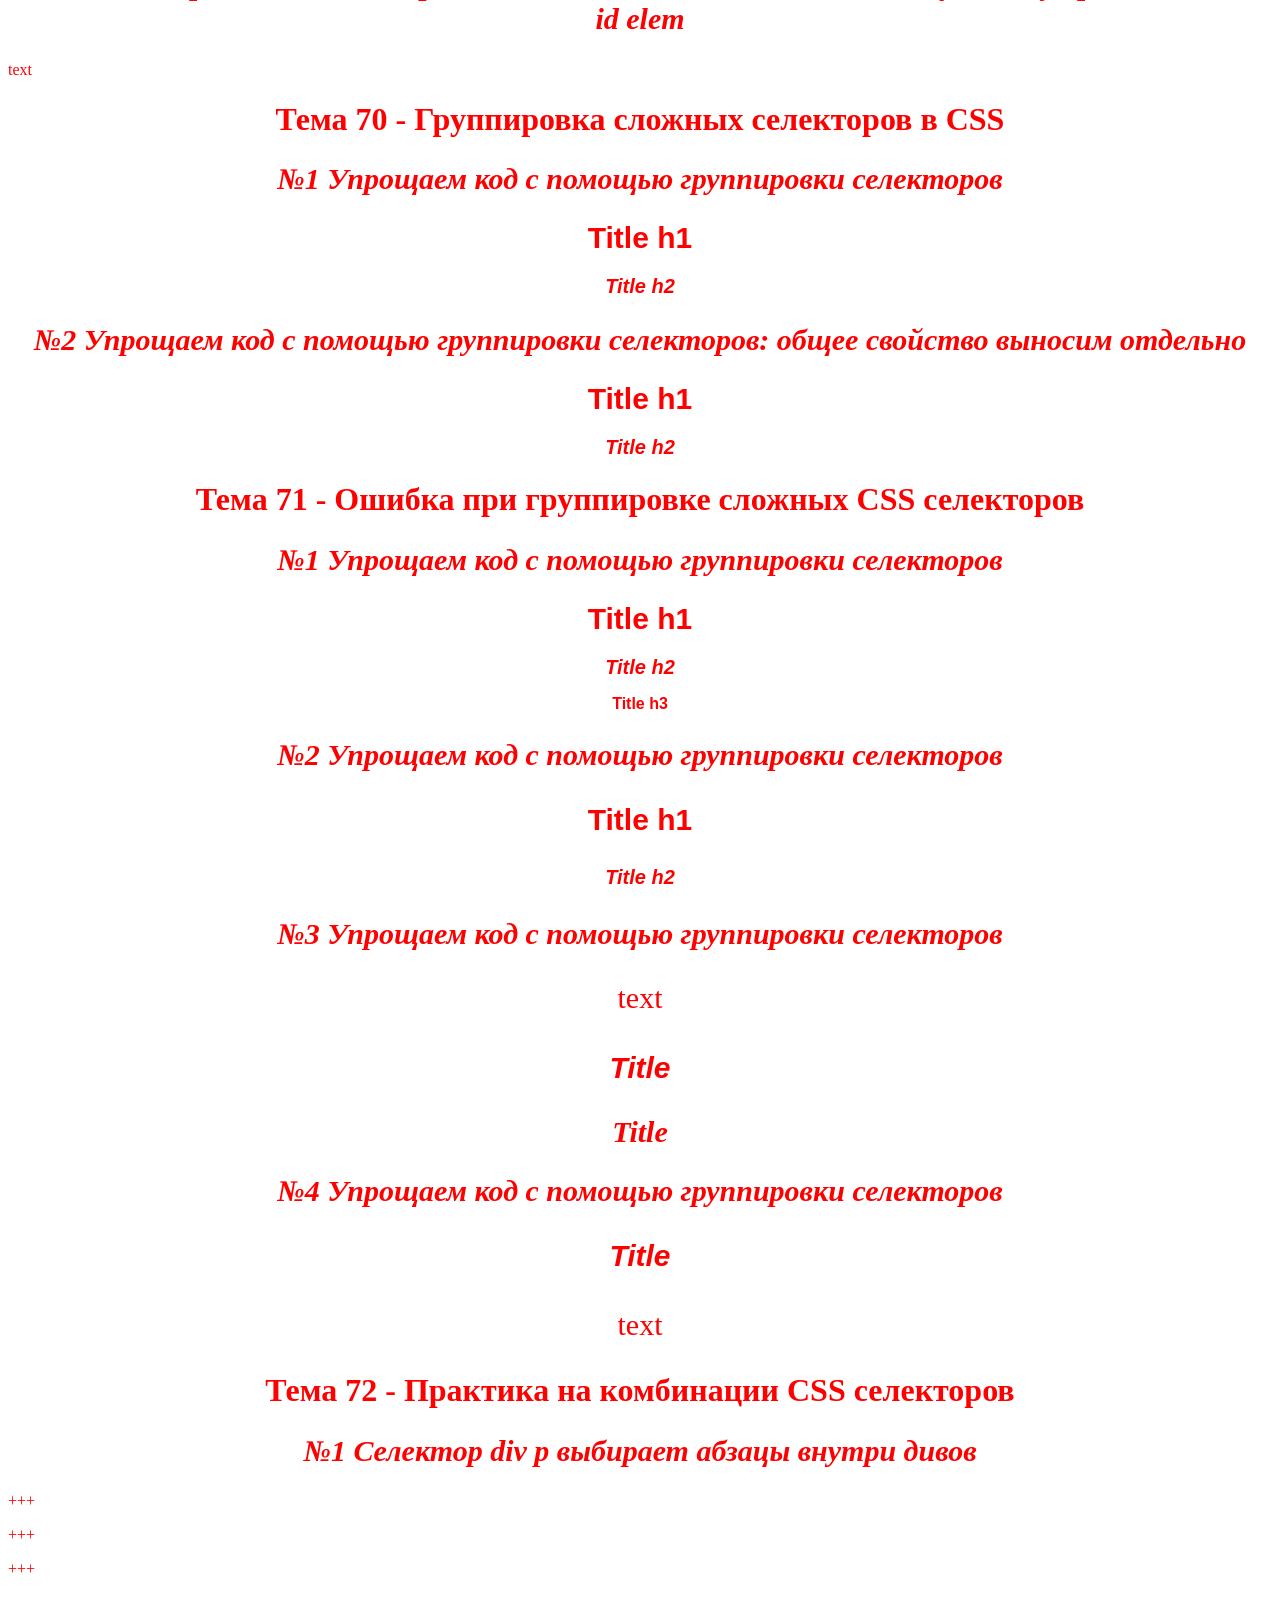
<file: lesson_3/index.html>
<!DOCTYPE html>
<head>
    <title></title>
    <link rel="stylesheet" href="main.css">
</head>
<body>
    <p>Привет мир!</p>

    <h1>Тема 49 - Родственные связи тегов</h1>

    <h2>Родителем тега i является тег li </h2>
    <ul>
	<li>paragraph <i>
		italic</i></li> 
	<li>paragraph <i>
		italic</i></li> 
	<li>paragraph <i>
		italic</i></li> 
	<li>paragraph <i>
		italic</i></li> 
    </ul>

    <h2>№1 li - родитель тега а, ul - родитель тега li, a родитель тега b</h2>
    <ul>
	<li>text <a href="">
		link</a></li> 
	<li>text <a href="">
		link</a></li> 
	<li>text <a href="">
		link</a></li> 
	<li>text <a href=""><b>bold 
		link</b>
		</a></li> 
    </ul>

    <h2>№2 tr - родитель тега td, table - родитель тега tr, table - дедушка тега td</h2>
    
    <table>
        <tr>
            <td>cell 1</td>
            <td>cell 2</td>
            <td>cell 3</td>
        </tr>
        <tr>
            <td>cell 4</td>
            <td>cell 5</td>
            <td>cell 6</td>
        </tr>
        <tr>
            <td>cell 7</td>
            <td>cell 8</td>
            <td>cell 9</td>
        </tr>
    </table>

    <h2>№3 У абзаца потомки: i, b, a. Непосредственные потомки абзаца: i, a</h2>

    <p>
	This is a paragraph with text
	<i><b>bold italic</b></i>
	<a href="">link <i>
		italic</i></a>. 
    </p>

    <h2>№4 У тега b родители: i, a, p. Непосредственный родитель тега b - тег i</h2>

    <p>
	<a href="">link <i><b>bold 
		italic</b>
		</i></a> 
    </p>

    <h1>Тема 50 - Наследование CSS свойств</h1>

    <h2>№1 Текст в теге b будет синим, так как цвет наследуется от родителя p</h2>

    <p>
	This is some <b>text</b> 
	in paragraph. 
    </p>

    <h2>№2 Текст в теге b будет красным, так как селектор b переопределяет цвет родителя p</h2>

    <p>
	This is some <b>text</b> 
	in paragraph. 
    </p>

    <h2>№3 Текст в теге b будет красным, порядок селекторов не имеет значения</h2>

    <p>
	This is some <b>text</b> 
	in paragraph. 
    </p>

    <h2>№4 Текст в теге li будет синим, так как цвет наследуется от родителя ul</h2>

    <ul>
	<li>text</li>
	<li>text</li>
	<li>text</li>
    </ul>

    <h2>№5 Текст в теге li будет красным, так как селектор li переопределяет цвет родителя ul</h2>

    <ul>
	<li>text</li>
	<li>text</li>
	<li>text</li>
    </ul>

    <h2>№6 Текст в теге i будет зелёным, так как селектор i переопределяет цвет родителей ul и li</h2>

    <ul>
	<li>text <i>italic</i> 
		text</li> 
	<li>text <i>italic</i> 
		text</li> 
	<li>text <i>italic</i> 
		text</li> 
    </ul>

    <h2>№7 Текст в теге i будет размером 30px, так как селектор i задаёт свой размер и переопределяет размер родителя ul</h2>

    <ul>
	<li>text <i>italic</i> 
		text</li> 
	<li>text <i>italic</i> 
		text</li> 
	<li>text <i>italic</i> 
		text</li> 
    </ul>

    <h1>Тема 51 - Группировка селекторов в CSS</h1>

    <h2>№1 Упрощаем код с помощью группировки селекторов: h1, h2, h3 { text-align: center; }</h2>

    <h1>Заголовок h1</h1>
    <h2>Заголовок h2</h2>
    <h3>Заголовок h3</h3>

    <h1>Тема 52 - Общие свойства при группировке селекторов в CSS</h1>

    <h2>№1 Группируем общее свойство text-align: center, остальное пишем отдельно</h2>

    <h1>Заголовок h1</h1>
    <h2>Заголовок h2</h2>
    <h3>Заголовок h3</h3>

    <h2>№2 Группируем общие свойства text-align: center и color: red, остальное пишем отдельно</h2>

    <h1>Заголовок h1</h1>
    <h2>Заголовок h2</h2>
    <h3>Заголовок h3</h3>

    <h1>Тема 53 - Селектор потомков в CSS</h1>

    <h2>№1 Курсив из тегов ul красный, курсив из тегов p зелёный</h2>

    <ul>
	<li>text <i>italic</i></li>
	<li>text <i>italic</i></li>
	<li>text <i>italic</i></li>
	<li>text <i>italic</i></li>
    </ul>

    <p>
	paragraph text <i>italic</i>
    </p>
    <p>
	paragraph text <i>italic</i>
    </p>

    <h2>№2 Курсив внутри тега b, который внутри тега p, красный</h2>

    <p>
	paragraph text <b><i>bold 
		italic</i></b> 
    </p>
    <p>
	paragraph text <i>italic</i>
    </p>

    <h1>Тема 54 - Дочерний селектор в CSS</h1>

    <h2>№1 Только те теги b, которые являются непосредственными потомками тегов li, красные</h2>

    <ul>
	<li>
		<i>italic</i>
		<b>bold</b>
		<b><i>bold italic</i></b>
	</li>
	<li>
		<i>italic</i>
		<b>bold</b>
		<b><i>bold italic</i></b>
	</li>
    </ul>

    <h1>Тема 55 - Классы элементов в CSS</h1>

    <h2>№1 Элементы с классом odd красные, элементы с классом eve зелёные</h2>

    <ul>
	<li class="odd">text</li>
	<li class="eve">text</li>
	<li class="odd">text</li>
	<li class="eve">text</li>
	<li class="odd">text</li>
	<li class="eve">text</li>
    </ul>

    <h2>№2 Все элементы с классом eee красные</h2>

    <h2 class="eee">Title</h2>
    <p class="eee">
	paragraph
    </p>
    <p class="eee">
	paragraph
    </p>
    <p>
	paragraph without class
    </p>

    <ul class="eee">
	<li>text</li>
	<li>text</li>
	<li>text</li>
	<li>text</li>
	<li>text</li>
    </ul>

    <h2>№3 Теги li красятся в красный цвет, потому что цвет наследуется от родителя ul, у которого задан класс eee</h2>

    <h1>Тема 56 - Тег span для кусочков текста в HTML</h1>

    <h2>№1 Элементы с классом xxx размером 30px</h2>

    <p>
	Lorem ipsum <span 
		class="xxx">dolor sit</span> 
		amet. 
    </p>
    <p>
	<span class="xxx">Lorem 
		ipsum</span> 
		dolor sit amet. 
    </p>

    <h1>Тема 57 - Тег div для группировки тегов в HTML</h1>

    <h2>№1 Первый див красный, второй див зелёный, третий див голубой</h2>

    <div class="block1">
	<h2>Title</h2>
	<p>
		text
	</p>
	<p>
		text
	</p>
    </div>
    <div class="block2">
	<h2>Title</h2>
	<p>
		text
	</p>
	<p>
		text
	</p>
	<p>
		text
	</p>
    </div>
    <div class="block3">
	<h2>Title</h2>
	<p>
		text
	</p>
	<p>
		text
	</p>
	<p>
		text
	</p>
	<p>
		text
	</p>
    </div>

    <h2>№2 Первый и третий дивы красные, второй и четвёртый дивы зелёные</h2>

    <div class="red">
	<h2>Title</h2>
	<p>
		text
	</p>
	<p>
		text
	</p>
    </div>
    <div class="green">
	<h2>Title</h2>
	<p>
		text
	</p>
	<p>
		text
	</p>
    </div>
    <div class="red">
	<h2>Title</h2>
	<p>
		text
	</p>
	<p>
		text
	</p>
    </div>
    <div class="green">
	<h2>Title</h2>
	<p>
		text
	</p>
	<p>
		text
	</p>
    </div>

    <h1>Тема 58 - Группировка классов в CSS</h1>

    <h2>№1 Упрощаем код с помощью группировки классов: общие свойства line-height и font-family выносим отдельно</h2>

    <p class="eee">
	text
    </p>
    <p class="zzz">
	text
    </p>

    <h2>№2 Упрощаем код с помощью группировки классов: общие свойства text-align и font-family выносим отдельно</h2>

    <p class="eee">
	text
    </p>
    <p class="zzz">
	text
    </p>
    <p class="ggg">
	text
    </p>

    <h1>Тема 59 - Тег с заданным классом в CSS</h1>

    <h2>№1 h2 с классом header размером 40px, h3 с классом header размером 30px</h2>

    <h2 class="header">text</h2>
    <h2 class="header">text</h2>
    <h3 class="header">text</h3>
    <h3 class="header">text</h3>

    <h1>Тема 60 - Селектор потомков и классы в CSS</h1>

    <h2>№1 Все теги i, находящиеся в элементах с классом eee, красные</h2>

    <p class="eee">
	text <i>italic</i>
    </p>
    <p class="eee">
	text <i>italic</i>
    </p>
    <div class="eee">
	text <i>italic</i>
    </div>
    <div class="eee">
	text <i>italic</i>
    </div>

    <h1>Тема 61 - Сложные комбинации селектора потомков и классов в CSS</h1>

    <h2>№1 Селектор .eee .bbb выбирает элементы с классом bbb, находящиеся внутри элементов с классом eee</h2>

    <div class="eee">
	<p class="bbb">text</p>
	<p class="bbb">text</p>
    </div>

    <h2>№2 Селектор .eee h2 выбирает теги h2, находящиеся внутри элементов с классом eee</h2>

    <div class="eee">
	<h2>Title</h2>
	<h2>Title</h2>
    </div>

    <h2>№3 Селектор .eee h2.bbb выбирает теги h2 с классом bbb, находящиеся внутри элементов с классом eee</h2>

    <div class="eee">
	<h2 class="bbb">Title</h2>
	<h2 class="bbb">Title</h2>
    </div>

    <h2>№4 Селектор .eee h3.bbb выбирает теги h3 с классом bbb, находящиеся внутри элементов с классом eee</h2>

    <div class="eee">
	<h3 class="bbb">Title</h3>
	<h3 class="bbb">Title</h3>
    </div>

    <h2>№5 Селектор .eee p.bbb выбирает теги p с классом bbb, находящиеся внутри элементов с классом eee</h2>

    <div class="eee">
	<p class="bbb">text</p>
	<p class="bbb">text</p>
    </div>

    <h2>№6 Селектор .eee .bbb .kkk выбирает элементы с классом kkk, находящиеся внутри элементов с классом bbb, которые в свою очередь находятся внутри элементов с классом eee</h2>

    <div class="eee">
	<div class="bbb">
		<p class="kkk">text</p>
		<p class="kkk">text</p>
	</div>
    </div>

    <h1>Тема 62 - Ошибка новичков в селекторе потомков</h1>

    <h2>№1 Селектор p.bbb выбирает абзацы с классом bbb</h2>

    <p class="bbb">text</p>
    <p class="bbb">text</p>

    <h2>№2 Селектор p .bbb выбирает элементы с классом bbb, находящиеся внутри абзацев</h2>

    <p>
	text <span class="bbb">bbb</span>
    </p>
    <p>
	text <span class="bbb">bbb</span>
    </p>

    <h2>№3 Селектор .eee p.bbb выбирает абзацы с классом bbb, находящиеся внутри элементов с классом eee</h2>

    <div class="eee">
	<p class="bbb">text</p>
	<p class="bbb">text</p>
    </div>

    <h2>№4 Селектор .eee p .bbb выбирает элементы с классом bbb, находящиеся внутри абзацев, которые в свою очередь находятся внутри элементов с классом eee</h2>

    <div class="eee">
	<p>
		text <span class="bbb">bbb</span>
	</p>
	<p>
		text <span class="bbb">bbb</span>
	</p>
    </div>

    <h1>Тема 63 - Элемент с несколькими CSS классами</h1>

    <h2>№1 Первый абзац зелёный и с большим шрифтом, второй - красный и с маленьким, третий - красный и с большим, четвёртый - зелёный и с маленьким</h2>

    <p class="success large">
	text
    </p>
    <p class="error small">
	text
    </p>
    <p class="error large">
	text
    </p>
    <p class="success small">
	text
    </p>

    <h2>№2 Тег с тремя классами одновременно</h2>

    <p class="class1 class2 class3">
	text
    </p>

    <h1>Тема 64 - Выбор элемента по уникальному id в CSS</h1>

    <h2>№1 Блок elem1 красный, блок elem2 зелёный, блок elem3 голубой</h2>

    <div id="elem1">
	<h2>Title</h2>
	<p>
		text
	</p>
	<p>
		text
	</p>
    </div>
    <div id="elem2">
	<h2>Title</h2>
	<p>
		text
	</p>
	<p>
		text
	</p>
    </div>
    <div id="elem3">
	<h2>Title</h2>
	<p>
		text
	</p>
	<p>
		text
	</p>
    </div>

        <h1>Тема 65 - Селектор по id и CSS классы</h1>

    <h2>№1 Блок с id block красный и Arial, все блоки с классом text размером 30px</h2>

    <div id="block" class="text">
	<p>text</p>
	<p>text</p>
	<p>text</p>
    </div>
    <div class="text">
	<p>text</p>
	<p>text</p>
	<p>text</p>
    </div>

        <h1>Тема 66 - Использование id в CSS</h1>

    <h2>№1 Селектор #elem h2 выбирает все h2 внутри элемента с id elem</h2>

    <div id="elem">
	<h2>Choose</h2>
	<p>---</p>
	
	<h2>Choose</h2>
	<p>---</p>
    </div>

    <h2>Do not +++</h2>
    <p>---</p>

    <h2>№2 Селектор #elem .text выбирает все элементы с классом text внутри элемента с id elem</h2>

    <div id="elem">
	<p class="text">+++</p>
	<p class="text">+++</p>
	
	<ul>
		<li class="text">+++</li>
		<li class="text">+++</li>
		<li class="text">+++</li>
		<li>---</li>
		<li>---</li>
	</ul>
    </div>

    <p class="text">---</p>

    <h2>№3 Селектор #elem p.text выбирает все абзацы с классом text внутри элемента с id elem</h2>

    <div id="elem">
	<p class="text">+++</p>
	<p class="text">+++</p>
	
	<ul>
		<li class="text">---</li>
		<li class="text">---</li>
		<li class="text">---</li>
		<li>---</li>
		<li>---</li>
	</ul>
    </div>

    <p class="text">---</p>

    <h2>№4 Селектор #elem li.text выбирает все li с классом text внутри элемента с id elem</h2>

    <div id="elem">
	<p class="text">---</p>
	<p class="text">---</p>
	
	<ul>
		<li class="text">+++</li>
		<li class="text">+++</li>
		<li class="text">+++</li>
		<li>---</li>
		<li>---</li>
	</ul>
    </div>

    <p class="text">---</p>

        <h1>Тема 67 - Выбор элемента по нескольким классам в CSS</h1>

    <h2>№1 Селектор .eee.zzz.ccc выбирает элемент, одновременно имеющий классы eee, zzz и ccc</h2>

    <p class="eee">
	This is a paragraph with text.
    </p>
    <p class="zzz">
	This is a paragraph with text.
    </p>
    <p class="ccc">
	This is a paragraph with text.
    </p>
    <p class="eee zzz ccc">
	This is a paragraph with text.
    </p>

        <h1>Тема 68 - Несколько селекторов слитно в CSS</h1>

    <h2>№1 Селектор .bbb.zzz выбирает элемент, одновременно имеющий класс bbb и класс zzz</h2>

    <p class="bbb zzz">text</p>

    <h2>№2 Селектор h2.bbb.zzz выбирает заголовок h2, одновременно имеющий класс bbb и класс zzz</h2>

    <h2 class="bbb zzz">Title</h2>

    <h2>№3 Селектор #elem.bbb выбирает элемент с id elem, имеющий класс bbb</h2>

    <p id="elem" class="bbb">text</p>

    <h2>№4 Селектор #elem.bbb.zzz выбирает элемент с id elem, одновременно имеющий класс bbb и класс zzz</h2>

    <p id="elem" class="bbb zzz">text</p>

    <h2>№5 Селектор h2#elem.bbb выбирает заголовок h2 с id elem, имеющий класс bbb</h2>

    <h2 id="elem" class="bbb">Title</h2>

        <h1>Тема 69 - Ошибка при использовании несколько CSS селекторов</h1>

    <h2>№1 Селектор h2.zzz выбирает заголовок h2 с классом zzz</h2>

    <h2 class="zzz">Title</h2>

    <h2>№2 Селектор h2 .zzz выбирает элементы с классом zzz, находящиеся внутри заголовка h2</h2>

    <h2>Title <span class="zzz">zzz</span></h2>

    <h2>№3 Селектор .bbb.zzz выбирает элемент, одновременно имеющий класс bbb и класс zzz</h2>

    <p class="bbb zzz">text</p>

    <h2>№4 Селектор .bbb .zzz выбирает элементы с классом zzz, находящиеся внутри элементов с классом bbb</h2>

    <div class="bbb">
	<p class="zzz">text</p>
    </div>

    <h2>№5 Селектор .bbb.zzz.xxx выбирает элемент, одновременно имеющий классы bbb, zzz и xxx</h2>

    <p class="bbb zzz xxx">text</p>

    <h2>№6 Селектор .bbb .zzz.xxx выбирает элементы, одновременно имеющие классы zzz и xxx, находящиеся внутри элементов с классом bbb</h2>

    <div class="bbb">
	<p class="zzz xxx">text</p>
    </div>

    <h2>№7 Селектор .bbb.zzz .xxx выбирает элементы с классом xxx, находящиеся внутри элементов, одновременно имеющих классы bbb и zzz</h2>

    <div class="bbb zzz">
	<p class="xxx">text</p>
    </div>

    <h2>№8 Селектор .bbb .zzz .xxx выбирает элементы с классом xxx, находящиеся внутри элементов с классом zzz, которые в свою очередь находятся внутри элементов с классом bbb</h2>

    <div class="bbb">
	<div class="zzz">
		<p class="xxx">text</p>
	</div>
    </div>

    <h2>№9 Селектор #elem.bbb выбирает элемент с id elem, имеющий класс bbb</h2>

    <p id="elem" class="bbb">text</p>

    <h2>№10 Селектор #elem .bbb выбирает элементы с классом bbb, находящиеся внутри элемента с id elem</h2>

    <div id="elem">
	<p class="bbb">text</p>
    </div>

        <h1>Тема 70 - Группировка сложных селекторов в CSS</h1>

    <h2>№1 Упрощаем код с помощью группировки селекторов</h2>

    <div id="block">
	<h1>Title h1</h1>
	<h2>Title h2</h2>
    </div>

    <h2>№2 Упрощаем код с помощью группировки селекторов: общее свойство выносим отдельно</h2>

    <div id="block">
	<h1>Title h1</h1>
	<h2>Title h2</h2>
    </div>

        <h1>Тема 71 - Ошибка при группировке сложных CSS селекторов</h1>

    <h2>№1 Упрощаем код с помощью группировки селекторов</h2>

    <div id="block">
	<h1>Title h1</h1>
	<h2>Title h2</h2>
	<h3>Title h3</h3>
    </div>

    <h2>№2 Упрощаем код с помощью группировки селекторов</h2>

    <div id="block">
	<h1 class="eee">Title h1</h1>
	<h2 class="zzz">Title h2</h2>
    </div>

    <h2>№3 Упрощаем код с помощью группировки селекторов</h2>

    <div class="xxx">
	<p class="kkk">text</p>
    </div>
    <div class="eee">
	<h2 class="zzz">Title</h2>
    </div>
    <div id="eee">
	<h2>Title</h2>
    </div>

    <h2>№4 Упрощаем код с помощью группировки селекторов</h2>

    <div class="eee">
	<h2 class="zzz">Title</h2>
    </div>
    <p class="xxx">text</p>

        <h1>Тема 72 - Практика на комбинации CSS селекторов</h1>

    <h2>№1 Селектор div p выбирает абзацы внутри дивов</h2>

    <div>
	<p>+++</p>
	<p>+++</p>
    </div>
    <div>
	<p>+++</p>
    </div>

    <p>---</p>
    <p>---</p>

    <h2>№2 Селектор div h2 выбирает все h2 внутри дивов</h2>

    <div>
	<h2>+++</h2>
	<p>---</p>
	<p>---</p>
    </div>
    <div>
	<h2>+++</h2>
	<p>---</p>
    </div>

    <h2>---</h2>
    <p>---</p>

    <h2>№3 Селектор #block p выбирает все абзацы из элемента с id block</h2>

    <div id="block">
	<h2>---</h2>
	<p>+++</p>
	<p>+++</p>
    </div>
    <div>
	<h2>---</h2>
	<p>---</p>
    </div>

    <h2>---</h2>
    <p>---</p>

    <h2>№4 Селектор #block h2 выбирает все h2 из элемента с id block</h2>

    <div id="block">
	<h2>+++</h2>
	<p>---</p>
	<p>---</p>
	
	<h2>+++</h2>
	<p>---</p>
    </div>
    <div>
	<h2>---</h2>
	<p>---</p>
    </div>

    <h2>---</h2>
    <p>---</p>

    <h2>№5 Селектор .bbb выбирает все элементы с классом bbb</h2>

    <div id="block">
	<h2 class="bbb">+++</h2>
	<p class="bbb">+++</p>
	<p>---</p>
	
	<h2 class="bbb">+++</h2>
	<p>---</p>
    </div>
    <div class="bbb">+++</div>

    <h2>---</h2>
    <p class="bbb">+++</p>

    <h2>№6 Селектор #block .bbb выбирает все элементы с классом bbb из элемента с id block</h2>

    <div id="block">
	<h2 class="bbb">+++</h2>
	<p class="bbb">+++</p>
	<p>---</p>
	
	<h2 class="bbb">+++</h2>
	<p>---</p>
    </div>
    <div class="bbb">---</div>

    <h2>---</h2>
    <p class="bbb">---</p>

    <h2>№7 Селектор p.bbb выбирает все абзацы с классом bbb</h2>

    <div id="block">
	<h2 class="bbb">---</h2>
	<p class="bbb">+++</p>
	<p>---</p>
	
	<h2 class="bbb">---</h2>
	<p class="bbb">+++</p>
    </div>
    <div class="bbb">---</div>

    <h2>---</h2>
    <p class="bbb">+++</p>

    <h2>№8 Селектор h2.bbb выбирает все h2 с классом bbb</h2>

    <div id="block">
	<h2 class="bbb">+++</h2>
	<p class="bbb">---</p>
	<p>---</p>
	
	<h2 class="bbb">+++</h2>
	<p class="bbb">---</p>
    </div>

    <h2>---</h2>
    <p class="bbb">---</p>

    <h2 class="bbb">+++</h2>
    <p class="bbb">---</p>

    <h2>№9 Селектор #block p.bbb выбирает все абзацы с классом bbb из элемента с id block</h2>

    <div id="block">
	<h2 class="bbb">---</h2>
	<p class="bbb">+++</p>
	<p>---</p>
	
	<h2 class="bbb">---</h2>
	<p class="bbb">+++</p>
    </div>
    <div class="bbb">---</div>

    <h2>---</h2>
    <p class="bbb">---</p>

    <h2>№10 Селектор .bbb, .xxx выбирает все элементы с классом bbb и все элементы с классом xxx</h2>

    <h2 class="bbb">+++</h2>
    <p class="bbb">+++</p>

    <h2 class="xxx">+++</h2>
    <p>---</p>

    <h2>---</h2>
    <p class="xxx">+++</p>

    <div class="bbb">+++</div>

    <h2>№11 Селектор p.bbb, h2.xxx выбирает абзацы с классом bbb и h2 с классом xxx</h2>

    <h2 class="bbb">---</h2>
    <p class="bbb">+++</p>

    <h2 class="xxx">+++</h2>
    <p>---</p>

    <h2>---</h2>
    <p class="xxx">---</p>

    <div class="bbb">---</div>

    <h2>№12 Селектор #block p.bbb, #block p.xxx выбирает абзацы с классом bbb и xxx из элемента с id block</h2>

    <div id="block">
	<h2 class="bbb">---</h2>
	<p class="bbb">+++</p>
	
	<h2 class="xxx">---</h2>
	<p>---</p>
	
	<h2>---</h2>
	<p class="xxx">+++</p>
	
	<div class="bbb">---</div>
	<div class="xxx">---</div>
    </div>

    <h2 class="bbb">---</h2>
    <p class="xxx">---</p>

    <h2>№13 Селектор .fff выбирает все элементы с классом fff</h2>

    <div class="fff">+++</div>

    <h2 class="fff">+++</h2>
    <p class="fff">+++</p>

    <h2 class="bbb">---</h2>
    <p class="xxx">---</p>

    <h2>№14 Селектор .fff p выбирает все абзацы из элемента с классом fff</h2>

    <div class="fff">
	<h2>---</h2>
	<p>+++</p>
	<p>+++</p>
    </div>

    <h2 class="fff">---</h2>
    <p class="fff">---</p>

    <h2>№15 Селектор p.fff выбирает все абзацы с классом fff</h2>

    <div id="block">
	<h2>---</h2>
	<p>---</p>
	<p>---</p>
	<p class="fff">+++</p>
    </div>

    <h2 class="fff">---</h2>
    <p class="fff">+++</p>

    <h2>№16 Селектор .fff .bbb выбирает все элементы с классом bbb из элемента с классом fff</h2>

    <div class="fff">
	<h2 class="bbb">+++</h2>
	<p>---</p>
	<p>---</p>
	<p class="bbb">+++</p>
    </div>

    <h2 class="fff">---</h2>
    <p class="bbb">---</p>

    <h2>№17 Селектор .fff h2.bbb выбирает все h2 с классом bbb из элемента с классом fff</h2>

    <div class="fff">
	<h2 class="bbb">+++</h2>
	<p>---</p>
	
	<h2 class="bbb">+++</h2>
	<p>---</p>
	<p class="bbb">---</p>
    </div>

    <h2 class="bbb">---</h2>
    <p class="bbb">---</p>
    <p class="fff">---</p>

        <h1>Тема 73 - Приоритет селекторов CSS</h1>

    <h2>№1 Заголовки будут размером 30px, так как второй селектор переопределяет первый</h2>

    <h2>text</h2>

        <h1>Тема 74 - Замечание к конфликту свойств CSS</h1>

    <h2>№1 Применятся: font-size: 20px, font-style: italic, color: red (color переопределяется вторым селектором)</h2>

    <h2>text</h2>
</body>
</file>
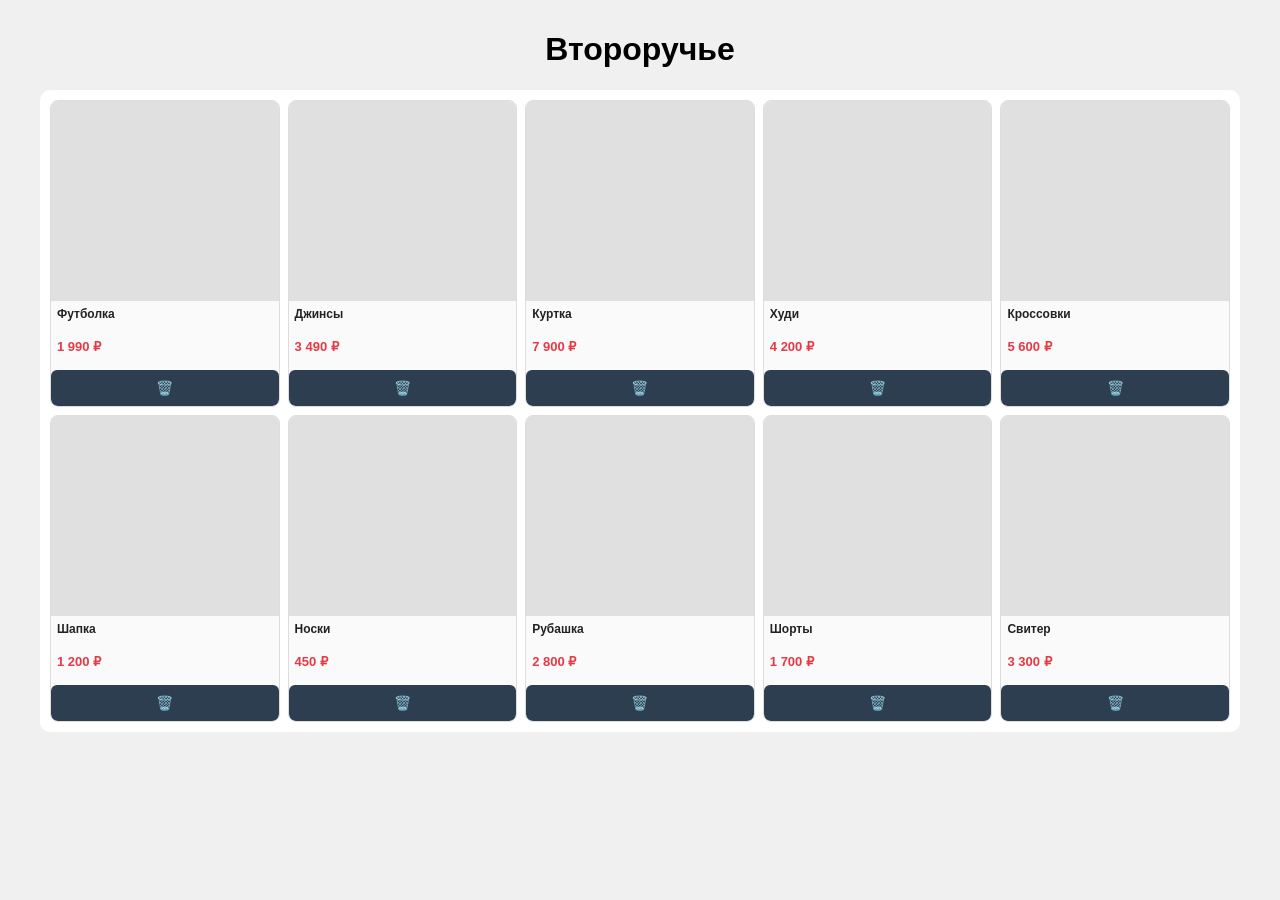
<file: lesson_5/index.html>
<!DOCTYPE html>
<html lang="ru">
<head>
    <meta charset="UTF-8">
    <meta name="viewport" content="width=device-width, initial-scale=1.0">
    <title>10 контейнеров по 10 элементов</title>
    <link rel="stylesheet" href="main.css">
</head>
<body>
    <h1>Второручье</h1>
<div class="container">
    <div class="item">
        <div class="photo" style="background-image: url('https://images.unsplash.com/photo-1521572163474-6864f9cf17ab?w=400&h=400&fit=crop')"></div>
        <div class="name">Футболка</div>
        <div class="price">1 990 ₽</div>
        <button class="add-to-cart">🗑️</button>
    </div>
    <div class="item">
        <div class="photo" style="background-image: url('https://images.unsplash.com/photo-1542272604-787c3835535d?w=400&h=400&fit=crop')"></div>
        <div class="name">Джинсы</div>
        <div class="price">3 490 ₽</div>
        <button class="add-to-cart">🗑️</button>
    </div>
    <div class="item">
        <div class="photo" style="background-image: url('https://images.unsplash.com/photo-1551028719-00167b16eac5?w=400&h=400&fit=crop')"></div>
        <div class="name">Куртка</div>
        <div class="price">7 900 ₽</div>
        <button class="add-to-cart">🗑️</button>
    </div>
    <div class="item">
        <div class="photo" style="background-image: url('https://images.unsplash.com/photo-1556821840-3a63f95609a7?w=400&h=400&fit=crop')"></div>
        <div class="name">Худи</div>
        <div class="price">4 200 ₽</div>
        <button class="add-to-cart">🗑️</button>
    </div>
    <div class="item">
        <div class="photo" style="background-image: url('https://images.unsplash.com/photo-1549298916-b41d501d3772?w=400&h=400&fit=crop')"></div>
        <div class="name">Кроссовки</div>
        <div class="price">5 600 ₽</div>
        <button class="add-to-cart">🗑️</button>
    </div>
    <div class="item">
        <div class="photo" style="background-image: url('https://images.unsplash.com/photo-1521369909029-2afed882baee?w=400&h=400&fit=crop')"></div>
        <div class="name">Шапка</div>
        <div class="price">1 200 ₽</div>
        <button class="add-to-cart">🗑️</button>
    </div>
    <div class="item">
        <div class="photo" style="background-image: url('https://images.unsplash.com/photo-1586350977771-b3b0abd50c82?w=400&h=400&fit=crop')"></div>
        <div class="name">Носки</div>
        <div class="price">450 ₽</div>
        <button class="add-to-cart">🗑️</button>
    </div>
    <div class="item">
        <div class="photo" style="background-image: url('https://images.unsplash.com/photo-1596755094514-f87e34085b2c?w=400&h=400&fit=crop')"></div>
        <div class="name">Рубашка</div>
        <div class="price">2 800 ₽</div>
        <button class="add-to-cart">🗑️</button>
    </div>
    <div class="item">
        <div class="photo" style="background-image: url('https://images.unsplash.com/photo-1591195853828-11db59a44f6b?w=400&h=400&fit=crop')"></div>
        <div class="name">Шорты</div>
        <div class="price">1 700 ₽</div>
        <button class="add-to-cart">🗑️</button>
    </div>
    <div class="item">
        <div class="photo" style="background-image: url('https://images.unsplash.com/photo-1576566588028-4147f3842f27?w=400&h=400&fit=crop')"></div>
        <div class="name">Свитер</div>
        <div class="price">3 300 ₽</div>
        <button class="add-to-cart">🗑️</button>
    </div>
</div>

</body>
</html>
</file>
<file: lesson_3/main.css>
/*
/*ТЕМА 50*/

/*Задание 3
/*b {
	color: red;
}
p {
	color: blue;
}*/

/*Задание 6*/

/*ul {
	color: blue;
}
li {
	color: red;
}
i {
	color: green;
}*/

/*Задание 7*/

/*i {
	font-size: 30px;
}
ul {
	font-size: 20px;
}
li {
	color: red;
	font-weight: bold;
}*/

/*ТЕМА 51*/

/*Задание 1*/

/*
h1 {
	text-align: center;
}
h2 {
	text-align: center;
}
h3 {
	text-align: center;
}
*/

/*Упрощённый вариант через группировку селекторов:*/

h1, h2, h3 {
	text-align: center;
}

/*ТЕМА 52*/

/*Задание 1*/

/*
h1 {
	text-align: center;
}
h2 {
	text-align: center;
	color: blue;
}
h3 {
	text-align: center;
	font-size: 16px;
	color: red;
}
*/

/*Упрощённый вариант через группировку общих свойств:*/

h1, h2, h3 {
	text-align: center;
}
h2 {
	color: blue;
}
h3 {
	font-size: 16px;
	color: red;
}

/*Задание 2*/

/*
h1 {
	text-align: center;
	color: red;
}
h2 {
	text-align: center;
	color: red;
}
h3 {
	text-align: center;
	font-size: 16px;
	color: red;
}
*/

/*Упрощённый вариант через группировку общих свойств:*/

h1, h2, h3 {
	text-align: center;
	color: red;
}
h3 {
	font-size: 16px;
}

/*ТЕМА 53*/

/*Задание 1*/

ul i {
	color: red;
}
p i {
	color: green;
}

/*Задание 2*/

p b i {
	color: red;
}

/*ТЕМА 54*/

/*Задание 1*/

li > b {
	color: red;
}

/*ТЕМА 55*/

/*Задание 1*/

.odd {
	color: red;
}
.eve {
	color: green;
}

/*Задание 2*/

.eee {
	color: red;
}

/*ТЕМА 56*/

/*Задание 1*/

.xxx {
	font-size: 30px;
}

/*ТЕМА 57*/

/*Задание 1*/

.block1 {
	color: red;
}
.block2 {
	color: green;
}
.block3 {
	color: blue;
}

/*Задание 2*/

.red {
	color: red;
}
.green {
	color: green;
}

/*ТЕМА 58*/

/*Задание 1*/

/*
.eee {
	font-size: 20px;
	line-height: 1.5;
	font-family: Arial;
}
.zzz {
	font-size: 30px;
	line-height: 1.5;
	font-family: Arial;
}
*/

/*Упрощённый вариант через группировку классов:*/

.eee {
	font-size: 20px;
}
.zzz {
	font-size: 30px;
}
.eee, .zzz {
	line-height: 1.5;
	font-family: Arial;
}

/*Задание 2*/

/*
.eee {
	font-size: 20px;
	text-align: center;
	font-family: Arial;
}
.zzz {
	font-size: 30px;
	text-align: center;
	font-family: Arial;
}
.ggg {
	font-size: 35px;
	text-align: center;
	font-family: Arial;
}
*/

/*Упрощённый вариант через группировку классов:*/

.eee {
	font-size: 20px;
}
.zzz {
	font-size: 30px;
}
.ggg {
	font-size: 35px;
}
.eee, .zzz, .ggg {
	text-align: center;
	font-family: Arial;
}

/*ТЕМА 59*/

/*Задание 1*/

.header {
	color: red;
}
h2.header {
	font-size: 40px;
}
h3.header {
	font-size: 30px;
}

/*ТЕМА 60*/

/*Задание 1*/

.eee i {
	color: red;
}

/*ТЕМА 61*/

/*Задание 1*/

.eee .bbb {
	color: red;
}

/*Задание 2*/

.eee h2 {
	color: red;
}

/*Задание 3*/

.eee h2.bbb {
	color: red;
}

/*Задание 4*/

.eee h3.bbb {
	color: red;
}

/*Задание 5*/

.eee p.bbb {
	color: red;
}

/*Задание 6*/

.eee .bbb .kkk {
	color: red;
}

/*ТЕМА 62*/

/*Задание 1*/

p.bbb {
	color: red;
}

/*Задание 2*/

p .bbb {
	color: red;
}

/*Задание 3*/

.eee p.bbb {
	color: red;
}

/*Задание 4*/

.eee p .bbb {
	color: red;
}

/*ТЕМА 63*/

/*Задание 1*/

.success {
	color: green;
}
.error {
	color: red;
}
.large {
	font-size: 30px;
}
.small {
	font-size: 20px;
}

/*Задание 2*/

.class1 {
	color: red;
}
.class2 {
	font-size: 25px;
}
.class3 {
	font-family: Arial;
}

/*ТЕМА 64*/

/*Задание 1*/

#elem1 {
	color: red;
}
#elem2 {
	color: green;
}
#elem3 {
	color: blue;
}

/*ТЕМА 65*/

/*Задание 1*/

#block {
	color: red;
	font-family: Arial;
}
.text {
	font-size: 30px;
}

/*ТЕМА 66*/

/*Задание 1*/

#elem h2 {
	color: red;
}

/*Задание 2*/

#elem .text {
	color: red;
}

/*Задание 3*/

#elem p.text {
	color: red;
}

/*Задание 4*/

#elem li.text {
	color: red;
}

/*ТЕМА 67*/

/*Задание 1*/

.eee.zzz.ccc {
	color: red;
}

/*ТЕМА 68*/

/*Задание 1*/

.bbb.zzz {
	color: red;
}

/*Задание 2*/

h2.bbb.zzz {
	color: red;
}

/*Задание 3*/

#elem.bbb {
	color: red;
}

/*Задание 4*/

#elem.bbb.zzz {
	color: red;
}

/*Задание 5*/

h2#elem.bbb {
	color: red;
}

/*ТЕМА 69*/

/*Задание 1*/

h2.zzz {
	color: red;
}

/*Задание 2*/

h2 .zzz {
	color: red;
}

/*Задание 3*/

.bbb.zzz {
	color: red;
}

/*Задание 4*/

.bbb .zzz {
	color: red;
}

/*Задание 5*/

.bbb.zzz.xxx {
	color: red;
}

/*Задание 6*/

.bbb .zzz.xxx {
	color: red;
}

/*Задание 7*/

.bbb.zzz .xxx {
	color: red;
}

/*Задание 8*/

.bbb .zzz .xxx {
	color: red;
}

/*Задание 9*/

#elem.bbb {
	color: red;
}

/*Задание 10*/

#elem .bbb {
	color: red;
}

/*ТЕМА 70*/

/*Задание 1*/

/*
#block h1 {
	text-align: center;
}
#block h2 {
	text-align: center;
}
*/

/*Упрощённый вариант через группировку селекторов:*/

#block h1, #block h2 {
	text-align: center;
}

/*Задание 2*/

/*
#block h1 {
	text-align: center;
	font-size: 30px;
}
#block h2 {
	text-align: center;
	font-size: 20px;
}
*/

/*Упрощённый вариант через группировку общих свойств:*/

#block h1, #block h2 {
	text-align: center;
}
#block h1 {
	font-size: 30px;
}
#block h2 {
	font-size: 20px;
}

/*ТЕМА 71*/

/*Задание 1*/

/*
#block h1 {
	text-align: center;
}
#block h2 {
	text-align: center;
	color: blue;
}
#block h3 {
	text-align: center;
	font-size: 16px;
	color: red;
}
*/

/*Упрощённый вариант через группировку селекторов:*/

#block h1, #block h2, #block h3 {
	text-align: center;
}
#block h2 {
	color: blue;
}
#block h3 {
	font-size: 16px;
	color: red;
}

/*Задание 2*/

/*
#block h1.eee {
	text-align: center;
	font-size: 30px;
}
#block h2.zzz {
	text-align: center;
	font-size: 20px;
}
*/

/*Упрощённый вариант через группировку селекторов:*/

#block h1.eee, #block h2.zzz {
	text-align: center;
}
#block h1.eee {
	font-size: 30px;
}
#block h2.zzz {
	font-size: 20px;
}

/*Задание 3*/

/*
.xxx .kkk {
	text-align: center;
}
.eee h2.zzz {
	text-align: center;
}
#eee h2 {
	text-align: center;
}
*/

/*Упрощённый вариант через группировку селекторов:*/

.xxx .kkk, .eee h2.zzz, #eee h2 {
	text-align: center;
}

/*Задание 4*/

/*
.eee h2.zzz {
	text-align: center;
}
.xxx {
	text-align: center;
}
*/

/*Упрощённый вариант через группировку селекторов:*/

.eee h2.zzz, .xxx {
	text-align: center;
}

/*ТЕМА 72*/

/*Задание 1*/

div p {
	color: red;
}

/*Задание 2*/

div h2 {
	color: red;
}

/*Задание 3*/

#block p {
	color: red;
}

/*Задание 4*/

#block h2 {
	color: red;
}

/*Задание 5*/

.bbb {
	color: red;
}

/*Задание 6*/

#block .bbb {
	color: red;
}

/*Задание 7*/

p.bbb {
	color: red;
}

/*Задание 8*/

h2.bbb {
	color: red;
}

/*Задание 9*/

#block p.bbb {
	color: red;
}

/*Задание 10*/

.bbb, .xxx {
	color: red;
}

/*Задание 11*/

p.bbb, h2.xxx {
	color: red;
}

/*Задание 12*/

#block p.bbb, #block p.xxx {
	color: red;
}

/*Задание 13*/

.fff {
	color: red;
}

/*Задание 14*/

.fff p {
	color: red;
}

/*Задание 15*/

p.fff {
	color: red;
}

/*Задание 16*/

.fff .bbb {
	color: red;
}

/*Задание 17*/

.fff h2.bbb {
	color: red;
}

/*ТЕМА 73*/

/*Задание 1*/

h2 {
	font-size: 20px;
}
h2 {
	font-size: 30px;
}
*/
/*ТЕМА 74*/

/*Задание 1*/

h2 {
	font-size: 20px;
	color: blue;
}
h2 {
	font-style: italic;
	color: red;
}
</file>
<file: lesson_5/main.css>
body {
    margin: 0;
    padding: 10px;
    font-family: sans-serif;
    background: #f0f0f0;
}

.container {
    display: grid;
    grid-template-columns: repeat(5, 1fr);
    gap: 8px;
    max-width: 1200px;
    margin: 0 auto 20px;
    padding: 10px;
    background: #fff;
    border-radius: 10px;
    box-sizing: border-box;
}

.item {
    display: flex;
    flex-direction: column;
    background: #fafafa;
    border: 1px solid #ddd;
    border-radius: 8px;
    overflow: hidden;
    box-sizing: border-box;
    transition: transform 0.15s, box-shadow 0.15s;
}

.item:hover {
    transform: translateY(-2px);
    box-shadow: 0 4px 12px rgba(0, 0, 0, 0.1);
}

.photo {
    width: 100%;
    aspect-ratio: 1 / 1;
    background: #e0e0e0;
    background-image: linear-gradient(135deg, #e0e0e0 25%, #ececec 25%, #ececec 50%, #e0e0e0 50%, #e0e0e0 75%, #ececec 75%);
    background-size: 16px 16px; /* лёгкая "заглушка", что тут будет фото */
    flex-shrink: 0;
    width: 100%;
    height: 200px;
    background-size: cover;
    background-position: center;
    background-repeat: no-repeat;
}

/* Название товара */
.name {
    font-size: 12px;
    font-weight: 600;
    color: #222;
    padding: 6px 6px 2px;
    line-height: 1.2;
    min-height: 28px;
    overflow: hidden;
}

/* Цена */
.price {
    font-size: 13px;
    font-weight: 700;
    color: #e63946;
    padding: 2px 6px 6px;
    margin-top: auto;
}

/* Телефон: 3 карточки в ряд */
@media (max-width: 850px) {
    .container {
        grid-template-columns: repeat(3, 1fr);
        gap: 6px;
        padding: 8px;
    }
    .name {
        font-size: 10px;
        padding: 4px 4px 2px;
        min-height: 24px;
    }
    .price {
        font-size: 11px;
        padding: 2px 4px 4px;
    }
}
.add-to-cart {
    display: block;
    width: 100%;
    margin-top: 10px;
    padding: 10px 16px;
    background: #2c3e50;
    color: #fff;
    border: none;
    border-radius: 6px;
    font-size: 14px;
    font-weight: 600;
    cursor: pointer;
    transition: background 0.2s ease, transform 0.1s ease;
}

.add-to-cart:hover {
    background: #1a252f;
}

.add-to-cart:active {
    transform: scale(0.98);
}

.add-to-cart:focus-visible {
    outline: 2px solid #667eea;
    outline-offset: 2px;
}
@media (max-width: 600px) {
    .container {
        grid-template-columns: repeat(2, 1fr);
    }
}

h1 {
    text-align: center;
}

@media (max-width: 500px) {
    .container {
        grid-template-columns: repeat(1, 1fr);
    }
}
</file>
